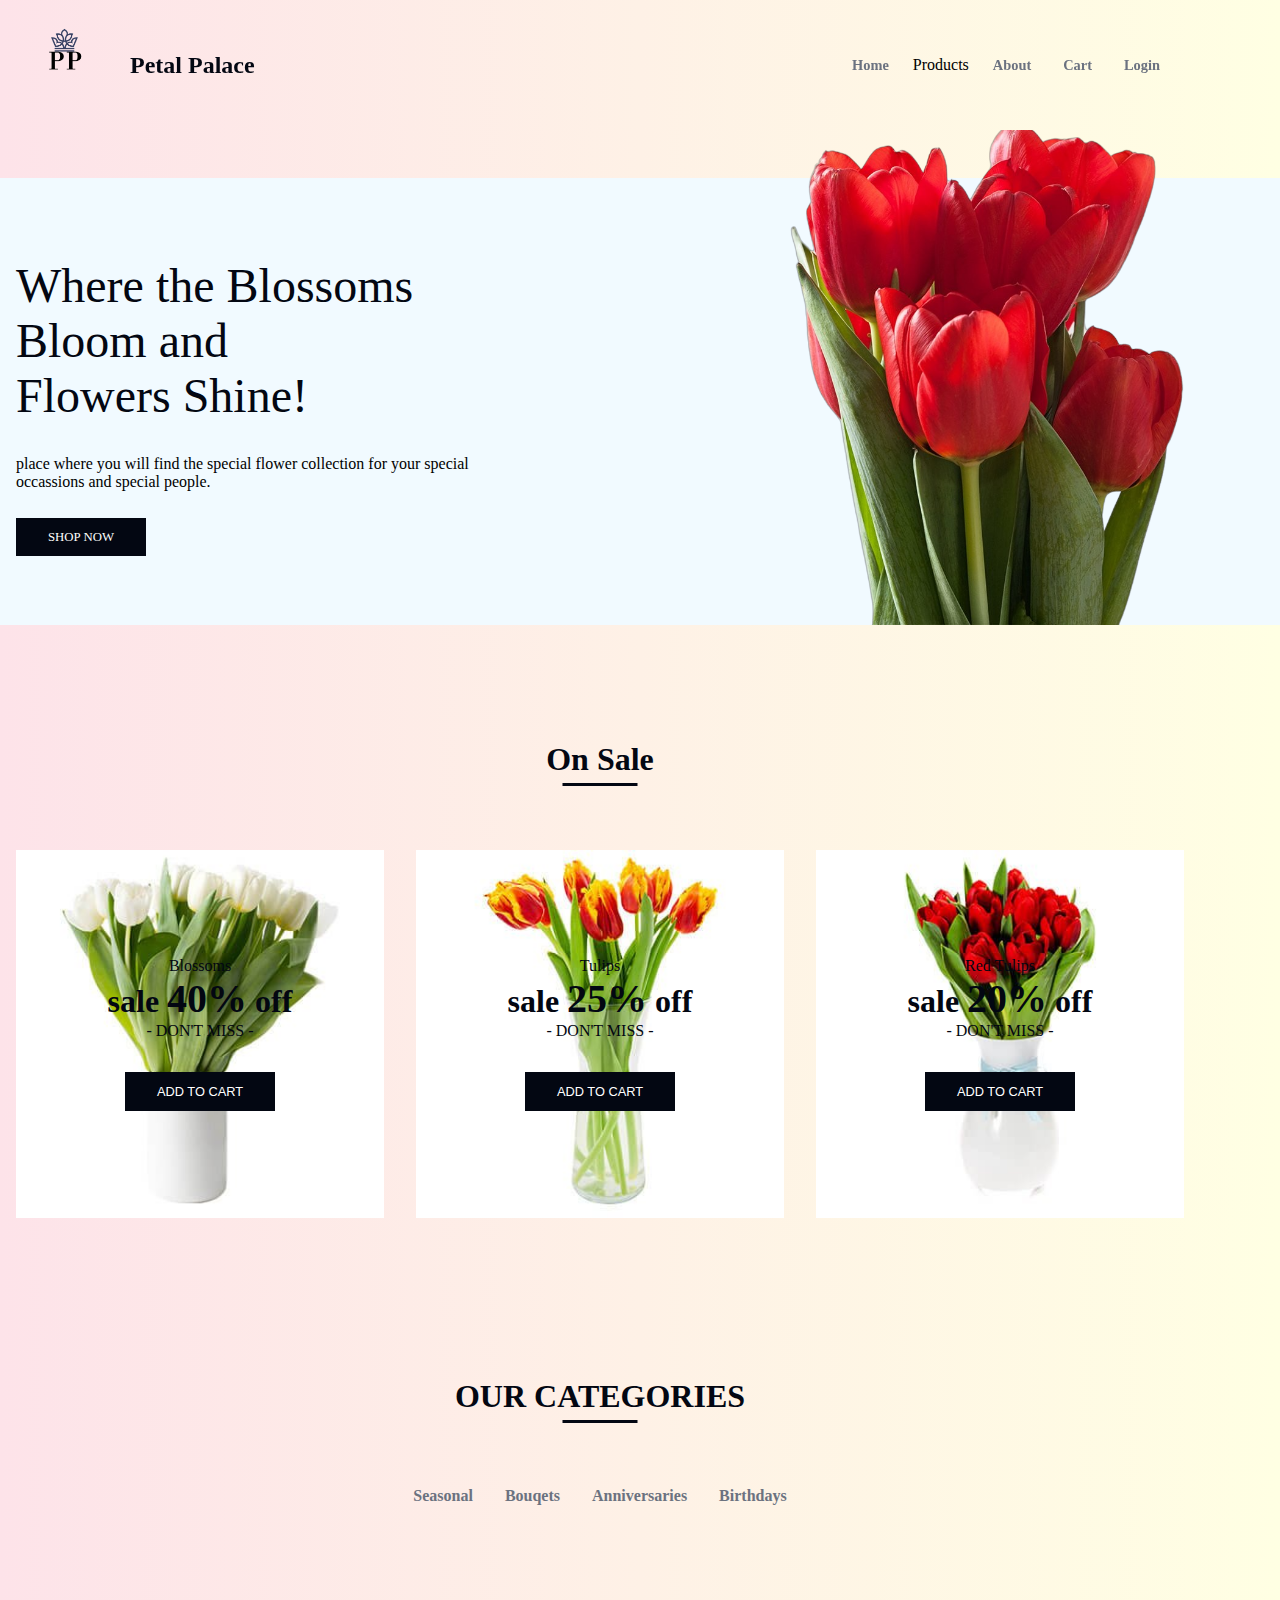
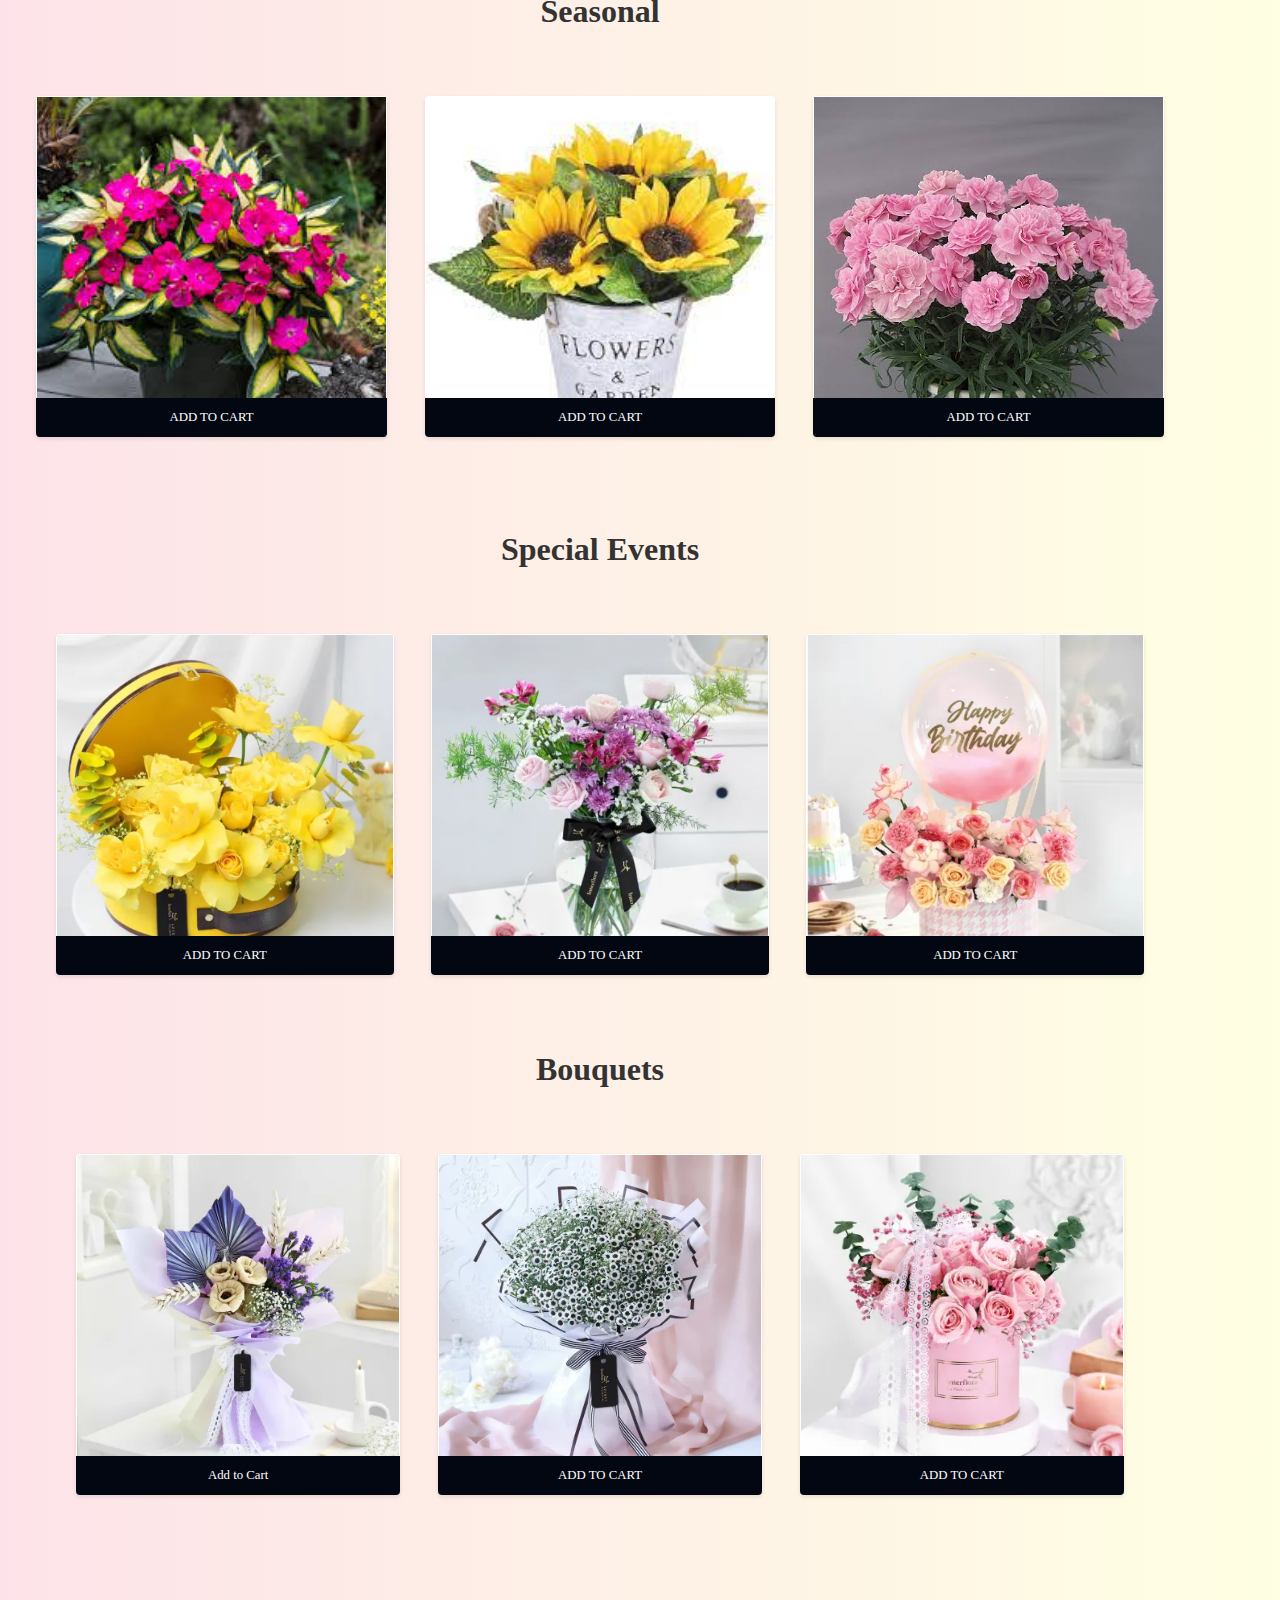
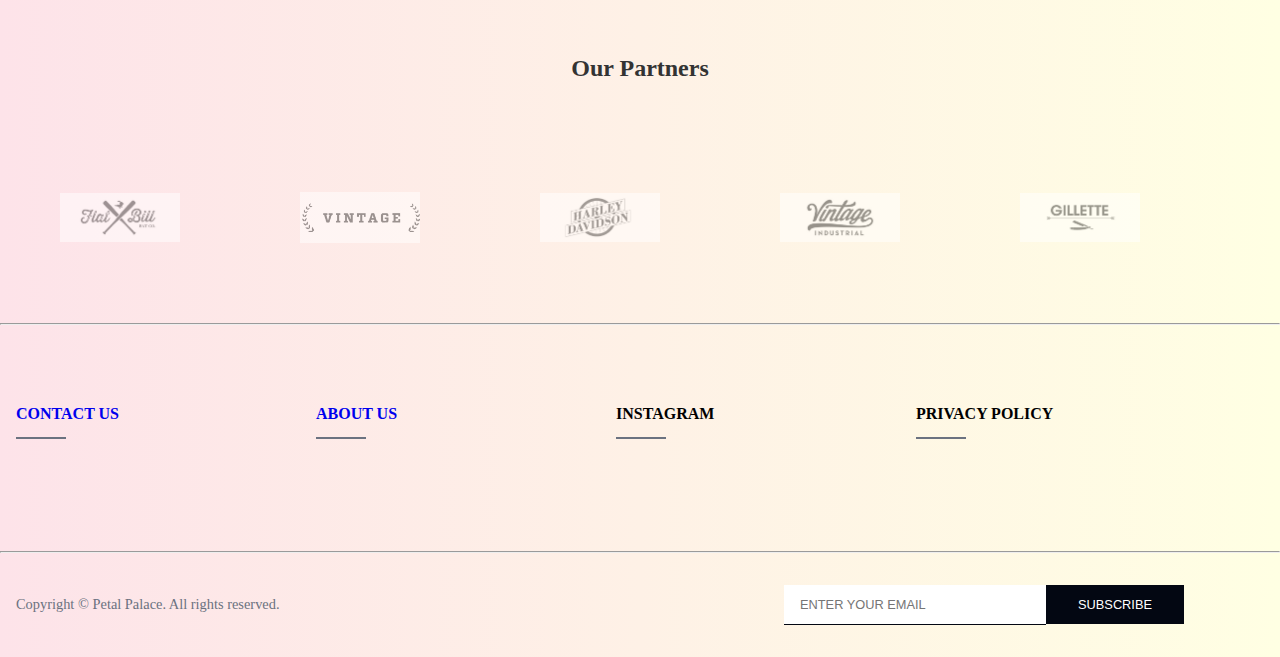
<file: index.html>
<!DOCTYPE html>
<html lang="en">

<head>
  <meta charset="UTF-8" />
  <meta http-equiv="X-UA-Compatible" content="IE=edge" />
  <meta name="viewport" content="width=device-width, initial-scale=1.0" />

  <link rel="stylesheet" href="./stylesheet/styles.css" />

  <title>Home | Petal Palace</title>
</head>

<body>
  <nav class="nav__container">
    <a class="nav__logo">
      <img class="logo" src="./images/logo-removebg-preview.png" alt="logo.png">
      Petal Palace
    </a>
    <ul class="nav__links">
      <li class="link"><a href="index.html">Home</a></li>
      <li class="link">
        <div class="dropdown">
          <span>Products</span>
          <div class="dropdown-content">
            <a href="seasonal.html">
              <p>Seasonal</p>
            </a>
            <br>
            <a href="special_event.html">
              <p>Special Events</p>
            </a>
            <br>
            <a href="bouquets.html">
              <p>Bouqets</p>
            </a>
          </div>
        </li>
      </li>
      <li class="link"><a href="about_us.html">About</a></li>
      <li class="link"><a href="cart.html">Cart</a></li>
      <li class="link"><a href="login.html">Login</a></li>
    </ul>
  </nav>
  <div class="hamburgerNav">
    <ul class="nav__links">
      <li class="link"><a href="index.html">Home</a></li>
      <li class="link">
        <div class="dropdown">
          <span>Products</span>
          <div class="dropdown-content">
            <a href="seasonal.html">
              <p>Seasonal</p>
            </a>
            <br>
            <a href="special_event.html">
              <p>Special Events</p>
            </a>
            <br>
            <a href="bouquets.html">
              <p>Bouqets</p>
            </a>
          </div>
        </div>
      </li>
      <li class="link"><a href="about_us.html">About</a></li>
      <li class="link"><a href="cart.html">Cart</a></li>
      <li class="link"><a href="login.html">Login</a></li>
    </ul>
  </div>

  <header>
    <div class="section__container header__container">
      <div class="header__content">

        <h1>Where the Blossoms<br />Bloom and <br>Flowers Shine! </h1>
        <p>place where you will find the special flower collection for your special <br> occassions and special people.
        </p>
        <br><br>
        <a  class="btn" href="seasonal.html">SHOP NOW</a>
      </div>
      <div class="header__image">
        <img src="./images/1-2-removebg.png" alt="header" />
      </div>
    </div>
  </header>
  <br>
  <br>


  <section class="section__container sale__container">
    <h2 class="section__title">On Sale</h2>
    <div class="sale__grid">
      <div class="sale__card">
        <img src="./images/flower1.jpg" alt="sale" />
        <div class="sale__content">
          <p class="sale__subtitle">Blossoms</p>
          <h4 class="sale__title">sale <span>40%</span> off</h4>
          <p class="sale__subtitle">- DON'T MISS -</p>
          <button class="btn sale__btn">ADD TO CART</button>
        </div>
      </div>
      <div class="sale__card">
        <img src="./images/flower2.jpg" alt="sale" />
        <div class="sale__content">
          <p class="sale__subtitle">Tulips</p>
          <h4 class="sale__title">sale <span>25%</span> off</h4>
          <p class="sale__subtitle">- DON'T MISS -</p>
          <button class="btn sale__btn">ADD TO CART</button>
        </div>
      </div>
      <div class="sale__card">
        <img src="./images/flower3.jpg" alt="sale" />
        <div class="sale__content">
          <p class="sale__subtitle">Red Tulips</p>
          <h4 class="sale__title">sale <span>20%</span> off</h4>
          <p class="sale__subtitle">- DON'T MISS -</p>
          <button class="btn sale__btn">ADD TO CART</button>
        </div>
      </div>
    </div>
  </section>

  <section class="section__container musthave__container">
    <h2 class="section__title">OUR CATEGORIES</h2>
    <div class="musthave__nav">
      <a href="seasonal.html">Seasonal</a>
      <a href="bouquets.html">Bouqets</a>
      <a href="special_event.html">Anniversaries</a>
      <a href="special_event.html">Birthdays</a>
      <!-- i have kept the hyperlinks as # replace it with respective product pages (indoor.html) -->
    </div>
<br><br>
    
<div class="container">
  <h1>Seasonal</h1>
  
  <br>
  <br>
  <div class="product-list">
      <div class="product-card">
          <div class="flip-card">
              <div class="flip-card-inner">
                  <div class="flip-card-front">
                      <img src="./images/s1.jpg" alt="Product 1">
                  </div>
                  <div class="flip-card-back">
                      <h3>Gardens Flowers</h3>
                      <p>$49.99</p>
                      <p>Product Details:

                          6 Blue Orchids
                          Green Delhi Asparagus Fillers
                          Sky Blue Non Woven Paper Wrapping
                          Beautifully Tied With White Ribbon</p>

                  </div>
              </div>
          </div>
          <a href="#" class="btn sale__btn1">ADD TO CART</a>
      </div>
      <!-- Add more product cards with the same structure -->
      <div class="product-card">
          <div class="flip-card">
              <div class="flip-card-inner">
                  <div class="flip-card-front">
                      <img src="./images/s2.jpg" alt="Product 2">
                  </div>
                  <div class="flip-card-back">
                      <h3> Sunflower Flowers</h3>
                      <p>$39.99</p>
                      <p>White flowers have an immaculate beauty and unearthly grace. White flowers are associated
                          with purity, innocence, and perfection.</p>

                  </div>
              </div>
          </div><a href="#" class="btn sale__btn1">ADD TO CART</a>
      </div>
      <div class="product-card">
          <div class="flip-card">
              <div class="flip-card-inner">
                  <div class="flip-card-front">
                      <img src="./images/s3.jpg" alt="Product 3">
                  </div>
                  <div class="flip-card-back">
                      <h3>Premium Photo | Yellow kalanchoe</h3>
                      <p>$59.99</p>
                      <p> meaning : gratitude & admiration.<br> They're the perfect choice for the people you
                          appreciate most, like your friends, siblings or teachers.</p>

                  </div>
              </div>
          </div><a href="#" class="btn sale__btn1">ADD TO CART</a>
      </div>
    </div>
    
   <br><br><br>
    <div class="container">
      <h1> Special Events </h1>
      <br><br>
      <div class="product-list">
          <div class="product-card">
              <div class="flip-card">
                  <div class="flip-card-inner">
                      <div class="flip-card-front">
                          <img src="./images/sp1.jpg" alt="Product 1">
                      </div>
                      <div class="flip-card-back">
                          <h3>Floral Colada</h3>
                          <p>$49.99</p>
                          <p>When the first rays of the sun touch the Earth, it creates a glow so surreal, it brightens up
                              every element. Inspired by
                              this, here's an arrangement that is sure to uplift the spirits of your loved ones - Yellow
                              roses, yellow gypso, yellow
                              eucalyptus and a kamini stem.</p>
  
                      </div>
                  </div>
              </div>
              <a href="#" class="btn sale__btn1">ADD TO CART</a>
          </div>
          <!-- Add more product cards with the same structure -->
          <div class="product-card">
              <div class="flip-card">
                  <div class="flip-card-inner">
                      <div class="flip-card-front">
                          <img src="./images/sp2.jpg" alt="Product 2">
                      </div>
                      <div class="flip-card-back">
                          <h3> Vase of Serenity</h3>
                          <p>$39.99</p>
                          <p>Inspired by your special one's loving heart, the tapered glass vase assortment embodies their
                              simplicity while infusing
                              a touch of grandeur to their space - Sweet avalanche roses, mauve spray chrysanthemums,
                              purple alstroemeria, springeri
                              and white statice</p>
  
                      </div>
                  </div>
              </div><a href="#" class="btn sale__btn1">ADD TO CART</a>
          </div>
          <div class="product-card">
              <div class="flip-card">
                  <div class="flip-card-inner">
                      <div class="flip-card-front">
                          <img src="./images/sp3.jpg" alt="Product 3">
                      </div>
                      <div class="flip-card-back">
                          <h3>Birthday Vibes</h3>
                          <p>$59.99</p>
                          <p> meaning : gratitude & admiration.<br> They're the perfect choice for the people you
                              appreciate most, like your friends, siblings or teachers.</p>
  
                      </div>
                  </div>
              </div><a href="#" class="btn sale__btn1">ADD TO CART</a>
          </div>
        </div>

          
    <br><br>

    <div class="container">
      <h1>Bouquets</h1>
      <br><br>
      <div class="product-list">
          <div class="product-card">
              <div class="flip-card">
                  <div class="flip-card-inner">
                      <div class="flip-card-front">
                          <img src="./images/b1.webp" alt="Product 1">
                      </div>
                      <div class="flip-card-back">
                          <h3>Blue Orchids</h3>
                          <p>$49.99</p>
                          <p>Product Details:
  
                              6 Blue Orchids
                              Green Delhi Asparagus Fillers
                              Sky Blue Non Woven Paper Wrapping
                              Beautifully Tied With White Ribbon</p>
  
                      </div>
                  </div>
              </div>
              <a href="#" class="btn sale__btn1">Add to Cart</a>
          </div>
          <!-- Add more product cards with the same structure -->
          <div class="product-card">
              <div class="flip-card">
                  <div class="flip-card-inner">
                      <div class="flip-card-front">
                          <img src="./images/b2.webp" alt="Product 2">
                      </div>
                      <div class="flip-card-back">
                          <h3>White dandelions</h3>
                          <p>$39.99</p>
                          <p>White flowers have an immaculate beauty and unearthly grace. White flowers are associated
                              with purity, innocence, and perfection.</p>
  
                      </div>
                  </div>
              </div><a href="#" class="btn sale__btn1">ADD TO CART</a>
          </div>
          <div class="product-card">
              <div class="flip-card">
                  <div class="flip-card-inner">
                      <div class="flip-card-front">
                          <img src="./images/b3.webp" alt="Product 3">
                      </div>
                      <div class="flip-card-back">
                          <h3>Pink Roses</h3>
                          <p>$59.99</p>
                          <p> meaning : gratitude & admiration.<br> They're the perfect choice for the people you
                              appreciate most, like your friends, siblings or teachers.</p>
  
                      </div>
                  </div>
              </div><a href="#" class="btn sale__btn1">ADD TO CART</a>
          </div>
        </div>
      </div>
    </div>
    </div>
  </section>
  
 

  <h2>
    <center>Our Partners</center>
  </h2>
  <section class="section__container brands__container">
    <div class="brand__image">
      <img src="./images/brand1.png" alt="brand" />
    </div>
    <div class="brand__image">
      <img src="./images/brand2.png" alt="brand" />
    </div>
    <div class="brand__image">
      <img src="./images/brand3.png" alt="brand" />
    </div>
    <div class="brand__image">
      <img src="./images/brand4.png" alt="brand" />
    </div>
    <div class="brand__image">
      <img src="./images/brand5.png" alt="brand" />
    </div>
  </section>

  <hr />

  <footer class="section__container footer__container">
    <div class="footer__col">
      <h4 class="footer__heading"> <a href="contact_us.html">CONTACT US</a> </h4>

    </div>
    <div class="footer__col">
      <h4 class="footer__heading"><a href="about_us.html">ABOUT US</a></h4>

    </div>

    <div class="footer__col">
      <h4 class="footer__heading">INSTAGRAM</h4>

    </div>

    <div class="footer__col">
      <h4 class="footer__heading">PRIVACY POLICY

      </h4>

    </div>
  </footer>

  <hr />

  <div class="section__container footer__bar">
    <div class="copyright">
      Copyright © Petal Palace. All rights reserved.
    </div>
    <div class="footer__form">
      <form>
        <input type="text" placeholder="ENTER YOUR EMAIL" />
        <button class="btn" type="submit">SUBSCRIBE</button>
      </form>
    </div>
  </div>

</body>

</html>
</file>
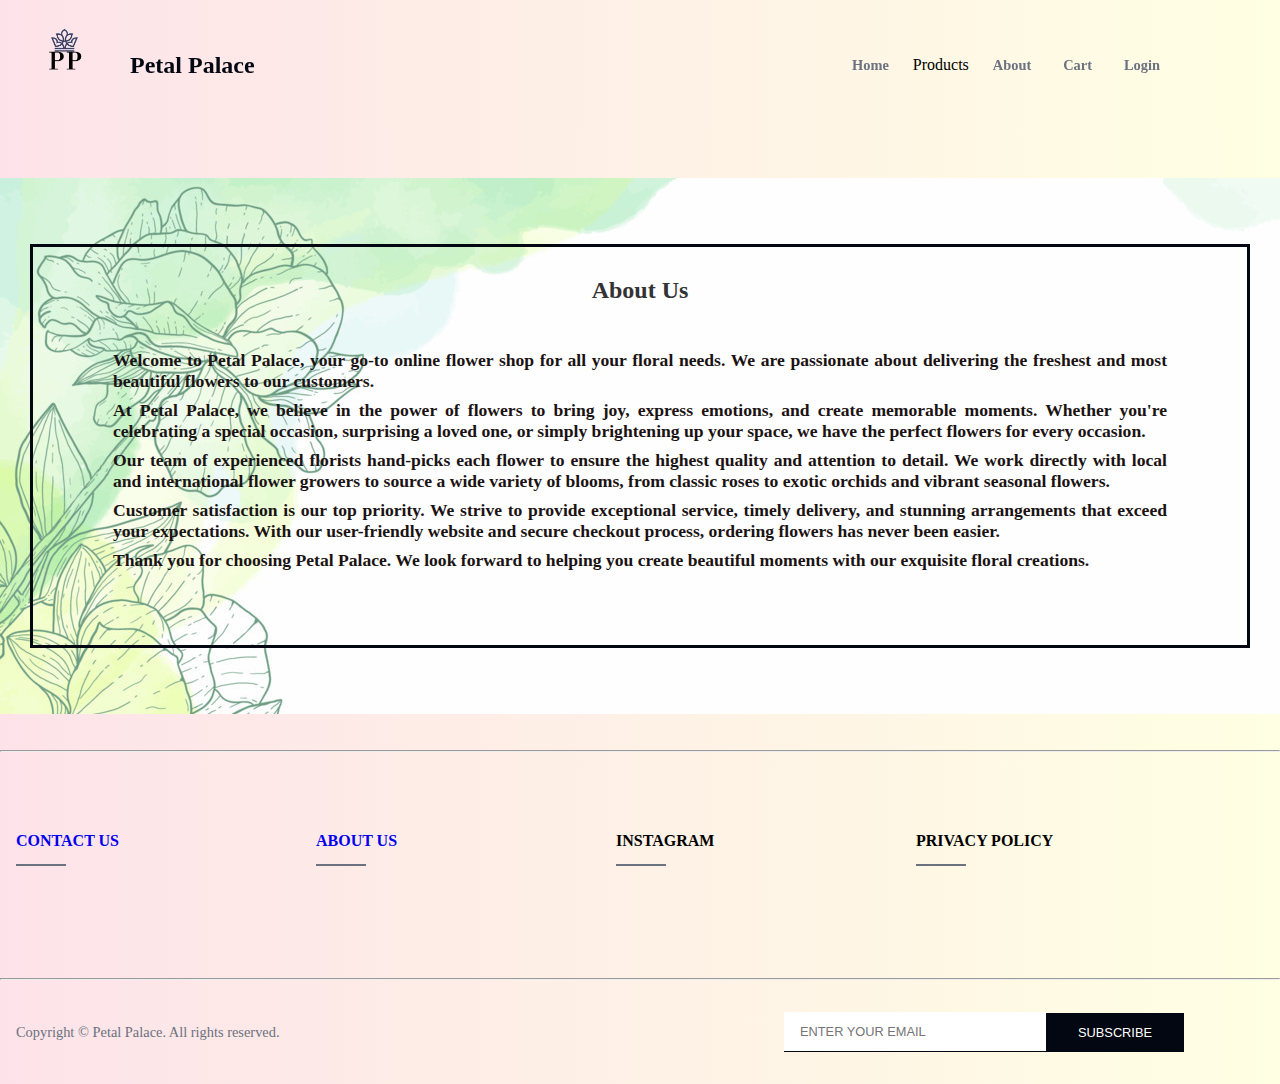
<file: about_us.html>
<!DOCTYPE html>
<html lang="en">

<head>
    <meta charset="UTF-8" />
    <meta http-equiv="X-UA-Compatible" content="IE=edge" />
    <meta name="viewport" content="width=device-width, initial-scale=1.0" />
    <link rel="stylesheet" href="./stylesheet/styles.css" />
    <title>About Us | Petal Palace</title>
</head>

<body>
    <nav class="nav__container">
        <a class="nav__logo">
          <img class="logo" src="./images/logo-removebg-preview.png" alt="logo.png">
          Petal Palace
        </a>
        <ul class="nav__links">
          <li class="link"><a href="index.html">Home</a></li>
          <li class="link">
            <div class="dropdown">
              <span>Products</span>
              <div class="dropdown-content">
                <a href="seasonal.html">
                  <p>Seasonal</p>
                </a>
                <br>
                <a href="special_event.html">
                  <p>Special Events</p>
                </a>
                <br>
                <a href="bouquets.html">
                  <p>Bouqets</p>
                </a>
              </div>
            </li>
          </li>
          <li class="link"><a href="about_us.html">About</a></li>
          <li class="link"><a href="cart.html">Cart</a></li>
          <li class="link"><a href="login.html">Login</a></li>
        </ul>
      </nav>
    <div class="hamburgerNav">
        <ul class="nav__links">
            <li class="link"><a href="index.html">Home</a></li>
            <li class="link">
                <div class="dropdown">
                    <span>Products</span>
                    <div class="dropdown-content">
                        <a href="seasonal.html">
                            <p>Seasonal</p>
                        </a>
                        <br>
                        <a href="special_event.html">
                            <p>Special Events</p>
                        </a>
                        <br>
                        <a href="bouquets.html">
                            <p>Bouqets</p>
                        </a>
                    </div>
                </div>
            </li>
            <li class="link"><a href="about_us.html">About</a></li>
            <li class="link"><a href="cart.html">Cart</a></li>
            <li class="link"><a href="login.html">Login</a></li>
        </ul>
    </div>


    <div>
        <header style="background-image: url(./images/1-2.jpg);">

          
            <br><br>
            
            <div class="aboutus-section__container aboutus-header__container">
                <h2 class="aboutus-section__title">About Us</h2>

                <div class="aboutus-header__content">

                    <p>Welcome to Petal Palace, your go-to online flower shop for all your floral needs. We are
                        passionate about delivering the freshest and most beautiful flowers to our customers.</p>
                    <p>At Petal Palace, we believe in the power of flowers to bring joy, express emotions, and create
                        memorable moments. Whether you're celebrating a special occasion, surprising a loved one, or
                        simply brightening up your space, we have the perfect flowers for every occasion.</p>
                    <p>Our team of experienced florists hand-picks each flower to ensure the highest quality and
                        attention to detail. We work directly with local and international flower growers to source a
                        wide variety of blooms, from classic roses to exotic orchids and vibrant seasonal flowers.</p>
                    <p>Customer satisfaction is our top priority. We strive to provide exceptional service, timely
                        delivery, and stunning arrangements that exceed your expectations. With our user-friendly
                        website and secure checkout process, ordering flowers has never been easier.</p>
                    <p>Thank you for choosing Petal Palace. We look forward to helping you create beautiful moments with
                        our exquisite floral creations.</p>
                        <br><br>
                    
                </div>
                
            </div>
            <br><br>

        </div>
    </header>
        <br>
        <br>

    </div>

    <p>

    </p>
    <hr />

    <footer class="section__container footer__container">
        <div class="footer__col">
            <h4 class="footer__heading"> <a href="contact_us.html">CONTACT US</a> </h4>

        </div>
        <div class="footer__col">
            <h4 class="footer__heading"><a href="about_us.html">ABOUT US</a></h4>

        </div>

        <div class="footer__col">
            <h4 class="footer__heading">INSTAGRAM</h4>

        </div>

        <div class="footer__col">
            <h4 class="footer__heading">PRIVACY POLICY

            </h4>

        </div>
    </footer>

    <hr />

    <div class="section__container footer__bar">
        <div class="copyright">
            Copyright © Petal Palace. All rights reserved.
        </div>
        <div class="footer__form">
            <form>
                <input type="text" placeholder="ENTER YOUR EMAIL" />
                <button class="btn" type="submit">SUBSCRIBE</button>
            </form>
        </div>
    </div>

</body>

</html>
</file>
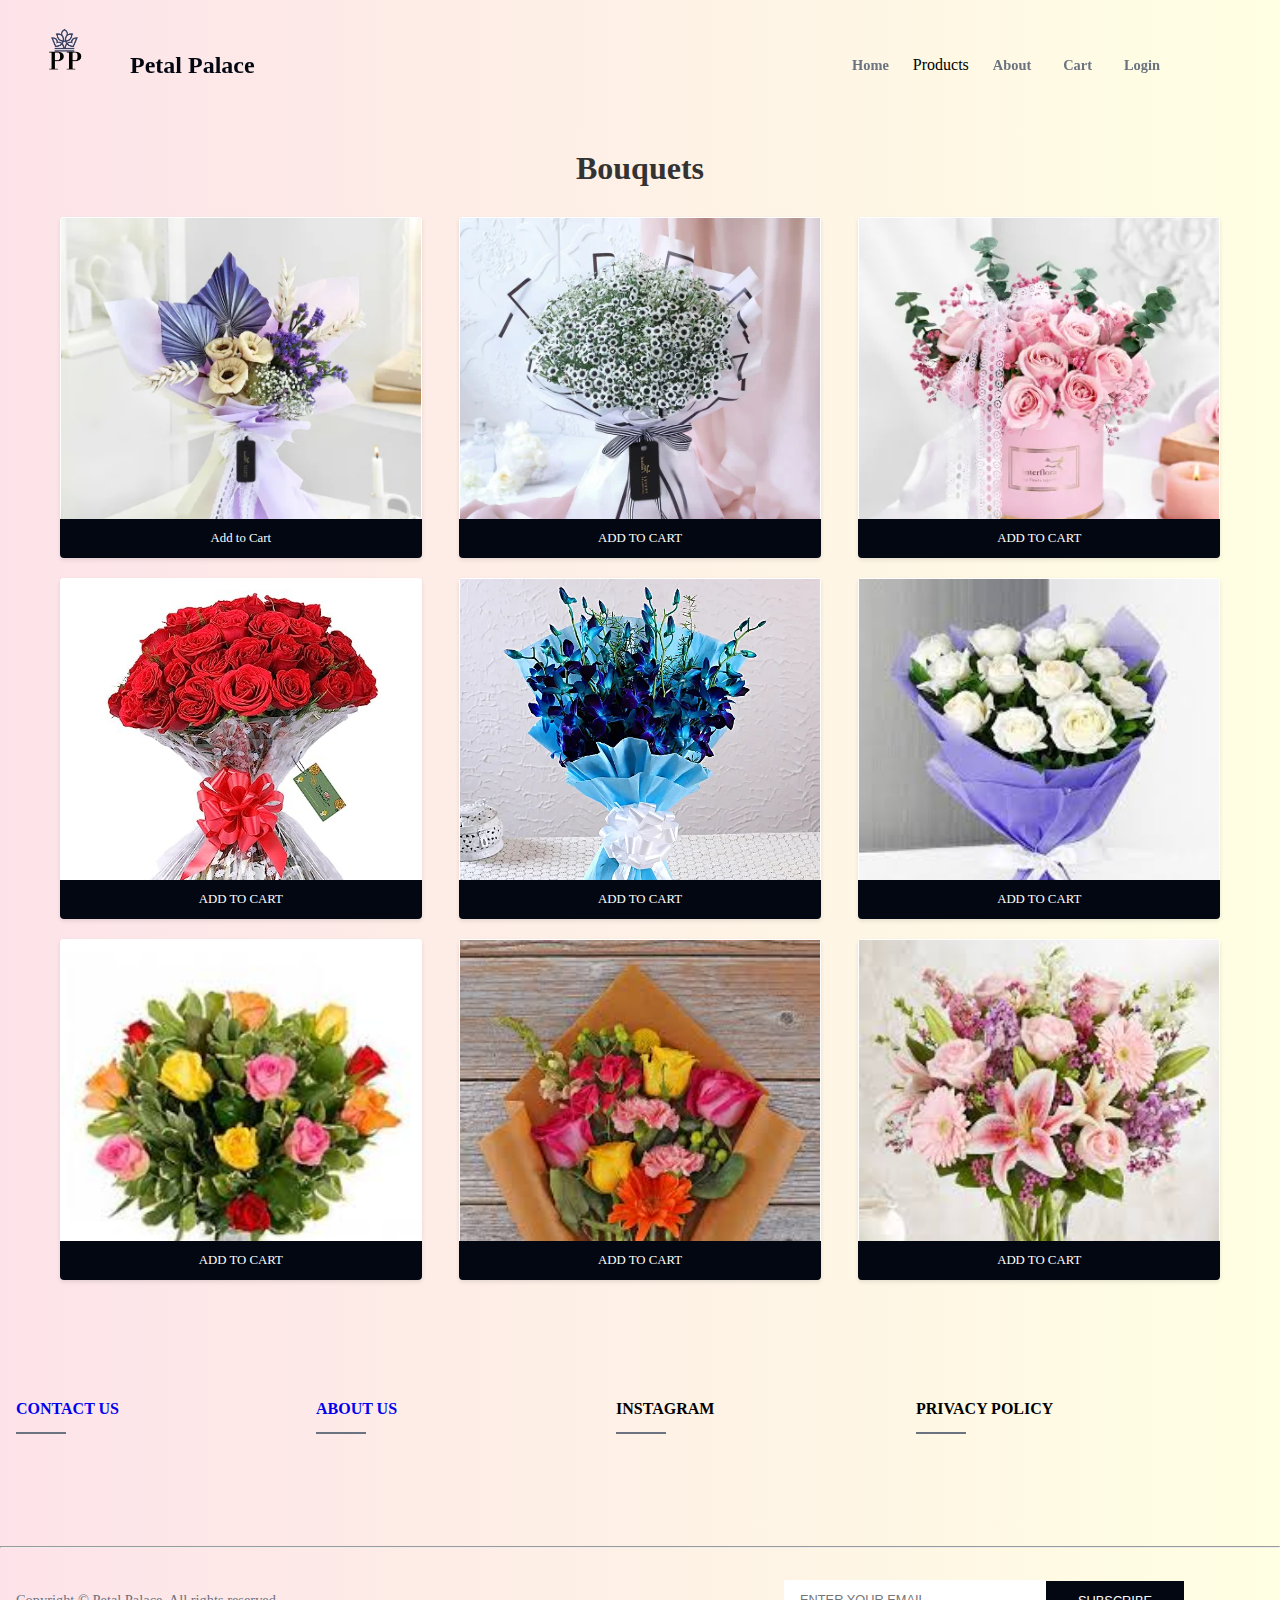
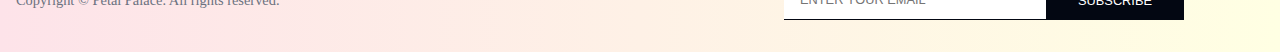
<file: bouquets.html>
<!DOCTYPE html>
<html lang="en">

<head>
    <meta charset="UTF-8">
    <meta name="viewport" content="width=device-width, initial-scale=1.0">
    <title>Bouquets | Petal Palace</title>
    <link rel="stylesheet" href="./stylesheet/styles.css">
</head>

<body>

    <!-- Header or Navigation bar-->
    <nav class="nav__container">
        <a class="nav__logo">
          <img class="logo" src="./images/logo-removebg-preview.png" alt="logo.png">
          Petal Palace
        </a>
        <ul class="nav__links">
          <li class="link"><a href="index.html">Home</a></li>
          <li class="link">
            <div class="dropdown">
              <span>Products</span>
              <div class="dropdown-content">
                <a href="seasonal.html">
                  <p>Seasonal</p>
                </a>
                <br>
                <a href="special_event.html">
                  <p>Special Events</p>
                </a>
                <br>
                <a href="bouquets.html">
                  <p>Bouqets</p>
                </a>
              </div>
            </li>
          </li>
          <li class="link"><a href="about_us.html">About</a></li>
          <li class="link"><a href="cart.html">Cart</a></li>
          <li class="link"><a href="login.html">Login</a></li>
        </ul>
      </nav>
    <div class="hamburgerNav">
        <ul class="nav__links">
            <li class="link"><a href="index.html">Home</a></li>
            <li class="link">
                <div class="dropdown">
                    <span>Products</span>
                    <div class="dropdown-content">
                        <a href="seasonal.html">
                            <p>Seasonal</p>
                        </a>
                        <br>
                        <a href="special_event.html">
                            <p>Special Events</p>
                        </a>
                        <br>
                        <a href="bouquets.html">
                            <p>Bouqets</p>
                        </a>
                    </div>
                </div>
            </li>
            <li class="link"><a href="about_us.html">About</a></li>
            <li class="link"><a href="cart.html">Cart</a></li>
            <li class="link"><a href="login.html">Login</a></li>
        </ul>
    </div>


    <!--Bouquets Content -->



    <div class="container">
        <h1>Bouquets</h1>
        <div class="product-list">
            <div class="product-card">
                <div class="flip-card">
                    <div class="flip-card-inner">
                        <div class="flip-card-front">
                            <img src="./images/b1.webp" alt="Product 1">
                        </div>
                        <div class="flip-card-back">
                            <h3>Blue Orchids</h3>
                            <p>$49.99</p>
                            <p>Product Details:
    
                                6 Blue Orchids
                                Green Delhi Asparagus Fillers
                                Sky Blue Non Woven Paper Wrapping
                                Beautifully Tied With White Ribbon</p>
    
                        </div>
                    </div>
                </div>
                <a href="#" class="btn sale__btn1">Add to Cart</a>
            </div>
            <!-- Add more product cards with the same structure -->
            <div class="product-card">
                <div class="flip-card">
                    <div class="flip-card-inner">
                        <div class="flip-card-front">
                            <img src="./images/b2.webp" alt="Product 2">
                        </div>
                        <div class="flip-card-back">
                            <h3>White dandelions</h3>
                            <p>$39.99</p>
                            <p>White flowers have an immaculate beauty and unearthly grace. White flowers are associated
                                with purity, innocence, and perfection.</p>
    
                        </div>
                    </div>
                </div><a href="#" class="btn sale__btn1">ADD TO CART</a>
            </div>
            <div class="product-card">
                <div class="flip-card">
                    <div class="flip-card-inner">
                        <div class="flip-card-front">
                            <img src="./images/b3.webp" alt="Product 3">
                        </div>
                        <div class="flip-card-back">
                            <h3>Pink Roses</h3>
                            <p>$59.99</p>
                            <p> meaning : gratitude & admiration.<br> They're the perfect choice for the people you
                                appreciate most, like your friends, siblings or teachers.</p>
    
                        </div>
                    </div>
                </div><a href="#" class="btn sale__btn1">ADD TO CART</a>
            </div>
            <!-- Repeat the product cards structure to add more items -->
            <div class="product-card">
                <div class="flip-card">
                    <div class="flip-card-inner">
                        <div class="flip-card-front">
                            <img src="./images/b4.jpg" alt="Product 4">
                        </div>
                        <div class="flip-card-back">
                            <h3>Red Rose4</h3>
                            <p>$29.99</p>
                            <p>
                                Brand : The FloralMart<br>
                                Plant Type : Rose<br>
                                Colour : Red<br>
                                Number of Items : 25</p>
    
                        </div>
                    </div>
                </div><a href="#" class="btn sale__btn1">ADD TO CART</a>
            </div>
            <div class="product-card">
                <div class="flip-card">
                    <div class="flip-card-inner">
                        <div class="flip-card-front">
                            <img src="./images/b5.webp" alt="Product 5">
                        </div>
                        <div class="flip-card-back">
                            <h3>Blue Orchids</h3>
                            <p>$69.99</p>
                            <p>Product Details:
    
                                6 Blue Orchids
                                Green Delhi Asparagus Fillers
                                Sky Blue Non Woven Paper Wrapping
                                Beautifully Tied With White Ribbon</p>
    
                        </div>
                    </div>
                </div><a href="#" class="btn sale__btn1">ADD TO CART</a>
            </div>
            <div class="product-card">
                <div class="flip-card">
                    <div class="flip-card-inner">
                        <div class="flip-card-front">
                            <img src="./images/b6.jpg" alt="Product 6">
                        </div>
                        <div class="flip-card-back">
                            <h3>White Roses</h3>
                            <p>$79.99</p>
                            <p>White roses signify clean and deepest feelings. It can express the meaning of worship,
                                pleasure, honor, and appreciation.<br>Quantity : 12</p>
    
                        </div>
                    </div>
                </div><a href="#" class="btn sale__btn1">ADD TO CART</a>
            </div>
            <div class="product-card">
                <div class="flip-card">
                    <div class="flip-card-inner">
                        <div class="flip-card-front">
                            <img src="./images/b7.jpg" alt="Product 7">
                        </div>
                        <div class="flip-card-back">
                            <h3>Roses Mix</h3>
                            <p>$39.99</p>
                            <p>
                                Pink roses : admiration & ympathy <br> Red roses: love & passion.<br> Yellow roses : joy and
                                friendship <br> orange roses : energy & excitement.</p>
    
                        </div>
                    </div>
                </div><a href="#" class="btn sale__btn1">ADD TO CART</a>
            </div>
            <div class="product-card">
                <div class="flip-card">
                    <div class="flip-card-inner">
                        <div class="flip-card-front">
                            <img src="./images/b8.jpg" alt="Product 8">
                        </div>
                        <div class="flip-card-back">
                            <h3>Roses Mix-2</h3>
                            <p>$49.99</p>
                            <p>Pink roses : admiration & ympathy <br> Red roses: love & passion.<br> Yellow roses : joy and
                                friendship <br> orange roses : energy & excitement.</p>
    
                        </div>
                    </div>
                </div><a href="#" class="btn sale__btn1">ADD TO CART</a>
            </div>
            <div class="product-card">
                <div class=" flip-card">
                    <div class="flip-card-inner">
                        <div class="flip-card-front">
                            <img src="./images/b9.jpg" alt="Product 9">
                        </div>
                        <div class="flip-card-back">
                            <h3>Hypericum</h3>
                            <p>$59.99</p>
                            <p>Nothing says summer like a serious splash of color, and this one actually radiates vibes of
                                happiness. This dark pink roses, and hypericum berries is a head-turner.</p>
    
                        </div>
                    </div>
                </div><a href="#" class="btn sale__btn1">ADD TO CART</a>
            </div>
        </div>
    </div>
    <!-- Footer -->

    <footer class="section__container footer__container">
        <div class="footer__col">
            <h4 class="footer__heading"> <a href="contact_us.html">CONTACT US</a> </h4>

        </div>
        <div class="footer__col">
            <h4 class="footer__heading"><a href="about_us.html">ABOUT US</a></h4>

        </div>

        <div class="footer__col">
            <h4 class="footer__heading">INSTAGRAM</h4>

        </div>

        <div class="footer__col">
            <h4 class="footer__heading">PRIVACY POLICY

            </h4>

        </div>
    </footer>

    <hr />

    <div class="section__container footer__bar">
        <div class="copyright">
            Copyright © Petal Palace. All rights reserved.
        </div>
        <div class="footer__form">
            <form>
                <input type="text" placeholder="ENTER YOUR EMAIL" />
                <button class="btn" type="submit">SUBSCRIBE</button>
            </form>
        </div>
    </div>
</body>

</html>
</file>
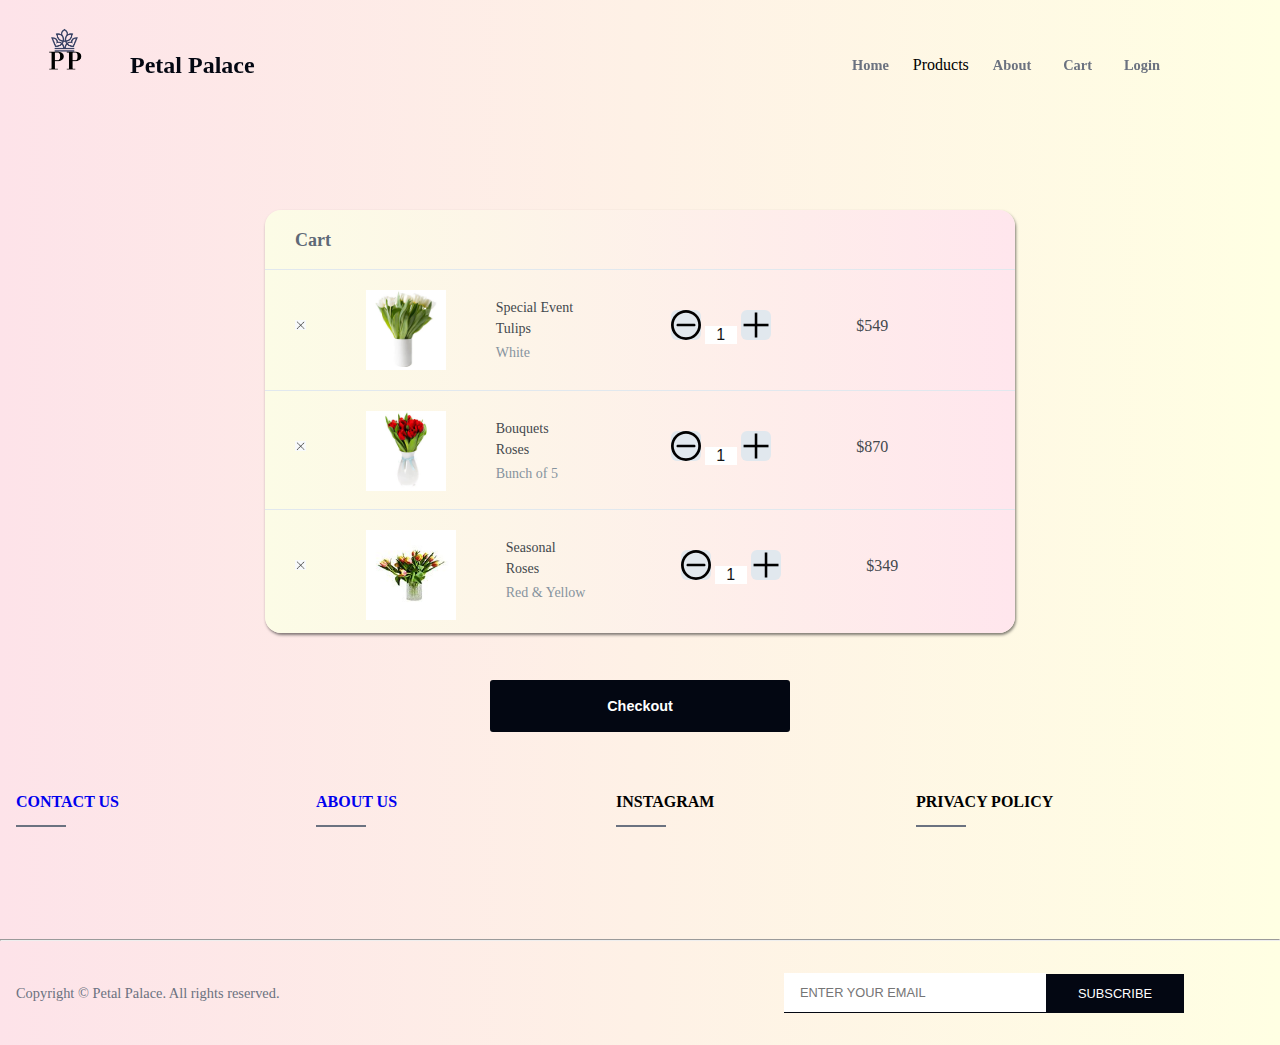
<file: cart.html>
<!DOCTYPE html>
<html lang="en">

<head>
    <meta charset="UTF-8">
    <meta name="viewport" content="width=device-width, initial-scale=1.0">
    <title>Cart| Petal Palace</title>
    <link rel="stylesheet" href="./stylesheet/styles.css">
</head>

<body>

    <!-- Header or Navigation bar-->
    <nav class="nav__container">
        <a class="nav__logo">
          <img class="logo" src="./images/logo-removebg-preview.png" alt="logo.png">
          Petal Palace
        </a>
        <ul class="nav__links">
          <li class="link"><a href="index.html">Home</a></li>
          <li class="link">
            <div class="dropdown">
              <span>Products</span>
              <div class="dropdown-content">
                <a href="seasonal.html">
                  <p>Seasonal</p>
                </a>
                <br>
                <a href="special_event.html">
                  <p>Special Events</p>
                </a>
                <br>
                <a href="bouquets.html">
                  <p>Bouqets</p>
                </a>
              </div>
            </li>
          </li>
          <li class="link"><a href="about_us.html">About</a></li>
          <li class="link"><a href="cart.html">Cart</a></li>
          <li class="link"><a href="login.html">Login</a></li>
        </ul>
      </nav>
    <div class="hamburgerNav">
        <ul class="nav__links">
            <li class="link"><a href="index.html">Home</a></li>
            <li class="link">
                <div class="dropdown">
                    <span>Products</span>
                    <div class="dropdown-content">
                        <a href="seasonal.html">
                            <p>Seasonal</p>
                        </a>
                        <br>
                        <a href="special_event.html">
                            <p>Special Events</p>
                        </a>
                        <br>
                        <a href="bouquets.html">
                            <p>Bouqets</p>
                        </a>
                    </div>
                </div>
            </li>
            <li class="link"><a href="about_us.html">About</a></li>
            <li class="link"><a href="cart.html">Cart</a></li>
            <li class="link"><a href="login.html">Login</a></li>
        </ul>
    </div>


    <!-- Cart Content -->

    <div class="shopping-cart">
        <!-- Title -->
        <div class="title">
            <b>Cart</b>
        </div>
    
        <!-- Product #1 -->
        <div class="item">
            <div class="buttons">
                <span class="delete-bttn"></span>
                <img src="./images/delete.png" alt="delete" width="10" height="10">
    
            </div>
    
            <div class="image">
                <img src="./images/flower1.jpg" alt="" width="80" height="80" />
            </div>
    
            <div class="description">
                <span>Special Event </span>
                <span>Tulips</span>
                <span>White</span>
            </div>
    
            <div class="quantity">
                <button class="plus-bttn" type="button" name="button">
                    <img src="images/minus-svgrepo-com.svg" alt="" />
                </button>
                <input type="text" name="name" value="1">
                <button class="minus-bttn" type="button" name="button">
                    <img src="images/plus.png" alt="" />
                </button>
            </div>
    
            <div class="total-price">$549</div>
        </div>
    
        <!-- Product #2 -->
        <div class="item">
            <div class="buttons">
                <span class="delete-bttn"></span>
                <img src="./images/delete.png" alt="delete" width="10" height="10">
                <span class="like-bttn"></span>
            </div>
    
            <div class="image">
                <img src="./images/flower3.jpg" alt="" width="80" height="80" />
            </div>
    
            <div class="description">
                <span>Bouquets</span>
                <span>Roses</span>
                <span>Bunch of 5</span>
            </div>
    
            <div class="quantity">
                <button class="plus-bttn" type="button" name="button">
                    <img src="images/minus-svgrepo-com.svg" alt="" />
                </button>
                <input type="text" name="name" value="1">
                <button class="minus-bttn" type="button" name="button">
                    <img src="images/plus.png" alt="" />
                </button>
            </div>
    
            <div class="total-price">$870</div>
        </div>
    
        <!-- Product #3 -->
        <div class="item">
            <div class="buttons">
                <span class="delete-bttn"></span>
                <img src="./images/delete.png" alt="delete" width="10" height="10">
                <span class="like-bttn"></span>
            </div>
    
            <div class="image">
                <img src="./images/flower6.jpg" alt="" width="90" height="90" />
            </div>
    
            <div class="description">
                <span>Seasonal</span>
                <span>Roses</span>
                <span>Red & Yellow</span>
            </div>
    
            <div class="quantity">
                <button class="plus-bttn" type="button" name="button">
                    <img src="images/minus-svgrepo-com.svg" alt="" />
                </button>
                <input type="text" name="name" value="1">
                <button class="minus-bttn" type="button" name="button">
                    <img src="images/plus.png" alt="" />
                </button>
            </div>
            
    
            <div class="total-price">$349</div>
        </div>
        <div class="form-group">
            <center><button type="submit"><a href="checkout.html">Checkout</a></button></center>
        </div>
    </div>



    <!-- Footer -->

    <footer class="section__container footer__container">
        <div class="footer__col">
            <h4 class="footer__heading"> <a href="contact_us.html">CONTACT US</a> </h4>

        </div>
        <div class="footer__col">
            <h4 class="footer__heading"><a href="about_us.html">ABOUT US</a></h4>

        </div>

        <div class="footer__col">
            <h4 class="footer__heading">INSTAGRAM</h4>

        </div>

        <div class="footer__col">
            <h4 class="footer__heading">PRIVACY POLICY

            </h4>

        </div>
    </footer>

    <hr />

    <div class="section__container footer__bar">
        <div class="copyright">
            Copyright © Petal Palace. All rights reserved.
        </div>
        <div class="footer__form">
            <form>
                <input type="text" placeholder="ENTER YOUR EMAIL" />
                <button class="btn" type="submit">SUBSCRIBE</button>
            </form>
        </div>
    </div>
</body>

</html>
</file>
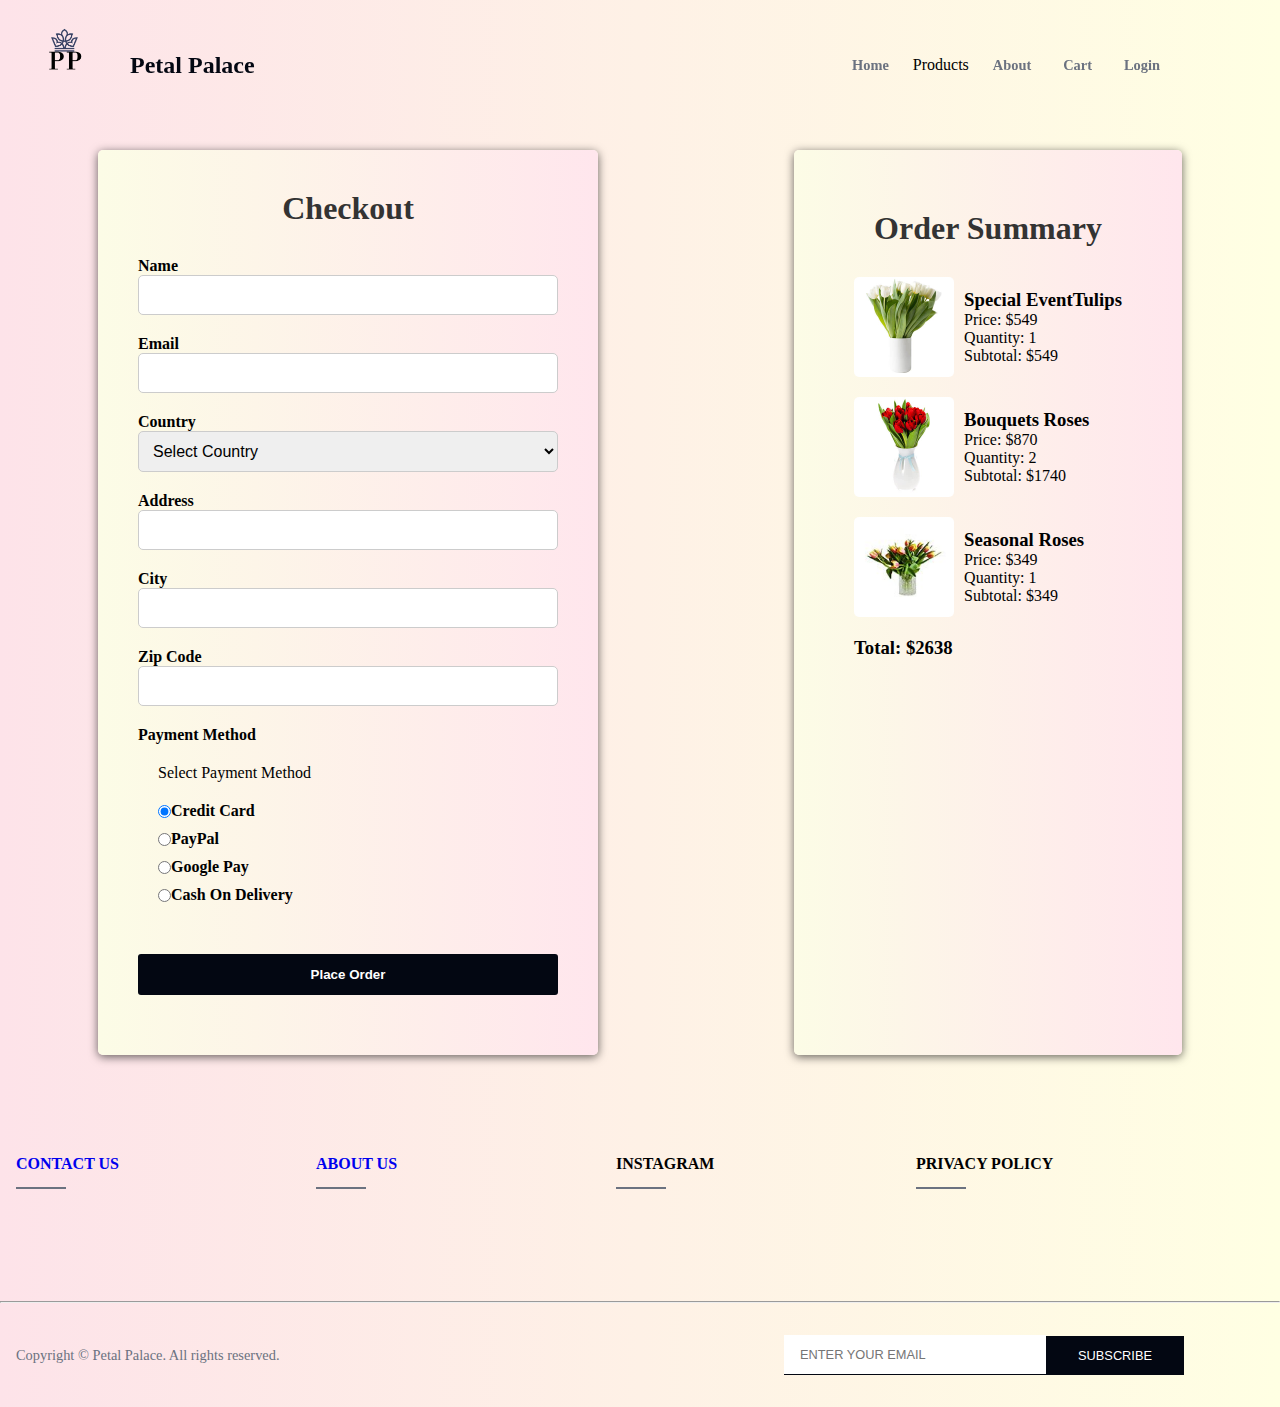
<file: checkout.html>
<!DOCTYPE html>
<html lang="en">

<head>
    <meta charset="UTF-8">
    <meta name="viewport" content="width=device-width, initial-scale=1.0">
    <title>Checkout | Petal Palace</title>
    <link rel="stylesheet" href="./stylesheet/styles.css">
</head>

<body>

    <!-- Header or Navigation bar-->
    <nav class="nav__container">
        <a class="nav__logo">
            <img class="logo" src="./images/logo-removebg-preview.png" alt="logo.png">
            Petal Palace
        </a>
        <ul class="nav__links">
            <li class="link"><a href="index.html">Home</a></li>
            <li class="link">
                <div class="dropdown">
                    <span>Products</span>
                    <div class="dropdown-content">
                        <a href="seasonal.html">
                            <p>Seasonal</p>
                        </a>
                        <br>
                        <a href="special_event.html">
                            <p>Special Events</p>
                        </a>
                        <br>
                        <a href="bouquets.html">
                            <p>Bouqets</p>
                        </a>
                    </div>
            </li>
            </li>
            <li class="link"><a href="about_us.html">About</a></li>
            <li class="link"><a href="cart.html">Cart</a></li>
            <li class="link"><a href="login.html">Login</a></li>
        </ul>
    </nav>
    <div class="hamburgerNav">
        <ul class="nav__links">
            <li class="link"><a href="index.html">Home</a></li>
            <li class="link">
                <div class="dropdown">
                    <span>Products</span>
                    <div class="dropdown-content">
                        <a href="seasonal.html">
                            <p>Seasonal</p>
                        </a>
                        <br>
                        <a href="special_event.html">
                            <p>Special Events</p>
                        </a>
                        <br>
                        <a href="bouquets.html">
                            <p>Bouqets</p>
                        </a>
                    </div>
                </div>
            </li>
            <li class="link"><a href="about_us.html">About</a></li>
            <li class="link"><a href="cart.html">Cart</a></li>
            <li class="link"><a href="login.html">Login</a></li>
        </ul>
    </div>


    <!-- checkoutContent -->

    <main id="boxes">
        <div class="container1">
            <h1>Checkout</h1>
            <form class="checkout-form">
                <div>
                    <label for="name">Name</label>
                    <input type="text" id="name" name="name" required>
                </div>
                <div>
                    <label for="email">Email</label>
                    <input type="email" id="email" name="email" required>
                </div>
                <div>
                    <label for="country">Country</label>
                    <select id="country" name="country" required>
                        <option value="">Select Country</option>
                        <option value="us">United States</option>
                        <option value="ca">Canada</option>
                        <option value="uk">United Kingdom</option>
                        <option value="au">Australia</option>
                        <option value="in">India</option>
                    </select>

                </div>
                <div>

                    <label for="address">Address</label>
                    <input type="text" id="address" name="address" required>

                </div>
                <div>
                    <label for="city">City</label>
                    <input type="text" id="city" name="city" required>

                </div>
                <div>
                    <label for="zipcode">Zip Code</label>
                    <input type="text" id="zipcode" name="zipcode" required>
                </div>
                <div>
                    <label for="">Payment Method</label><br>
                    <div class="payment-method">
                        <p>Select Payment Method</p>
                        <div class="payment-options">
                            <label for="credit-card">
                                <input type="radio" id="credit-card" name="payment-method" checked>
                                <span>Credit Card</span>
                            </label>
                            <label for="paypal">
                                <input type="radio" id="paypal" name="payment-method">
                                <span> PayPal</span>
                            </label>
                            <label for="google-pay">
                                <input type="radio" id="google-pay" name="payment-method">
                                <span>Google Pay</span>
                            </label>
                            <label for="cash-on-delivery">
                                <input type="radio" id="cash-on-delivery" name="payment-method">
                                <span>Cash On Delivery</span>
                            </label>
                        </div>

                    </div>

                </div>
                <div class="form-group">
                    <button type="submit">Place Order</button>
                </div>
            </form>
        </div>

        <!-- Order summary -->

        <div class="container2">
            <div class="order-summary">
                <h1>Order Summary</h1>
                <div class="order-item">
                    <img src="./images/flower1.jpg" alt="Flower 1" class="order-item-image">
                    <div class="order-item-details">
                        <h3>Special EventTulips</h3>
                        <p>Price: $549</p>
                        <p>Quantity: 1</p>
                        <p>Subtotal: $549</p>
                    </div>
                </div>
                <div class="order-item">
                    <img src="./images/flower3.jpg" alt="Flower 2" class="order-item-image">
                    <div class="order-item-details">
                        <h3>Bouquets Roses</h3>
                        <p>Price: $870</p>
                        <p>Quantity: 2</p>
                        <p>Subtotal: $1740</p>
                    </div>
                </div>
                <div class="order-item">
                    <img src="./images/flower6.jpg" alt="Flower 3" class="order-item-image">
                    <div class="order-item-details">
                        <h3>Seasonal Roses</h3>
                        <p>Price: $349</p>
                        <p>Quantity: 1</p>
                        <p>Subtotal: $349</p>
                    </div>
                </div>
                <div class="order-total">
                    <h3>
                        <center>Total: $2638</center>
                    </h3>

                </div>
            </div>

        </div>
    </main>
</body>
<!-- Footer -->

<footer class="section__container footer__container">
    <div class="footer__col">
        <h4 class="footer__heading"> <a href="contact_us.html">CONTACT US</a> </h4>

    </div>
    <div class="footer__col">
        <h4 class="footer__heading"><a href="about_us.html">ABOUT US</a></h4>

    </div>

    <div class="footer__col">
        <h4 class="footer__heading">INSTAGRAM</h4>

    </div>

    <div class="footer__col">
        <h4 class="footer__heading">PRIVACY POLICY

        </h4>

    </div>
</footer>

<hr />

<div class="section__container footer__bar">
    <div class="copyright">
        Copyright © Petal Palace. All rights reserved.
    </div>
    <div class="footer__form">
        <form>
            <input type="text" placeholder="ENTER YOUR EMAIL" />
            <button class="btn" type="submit">SUBSCRIBE</button>
        </form>
    </div>
</div>
</body>

</html>
</file>
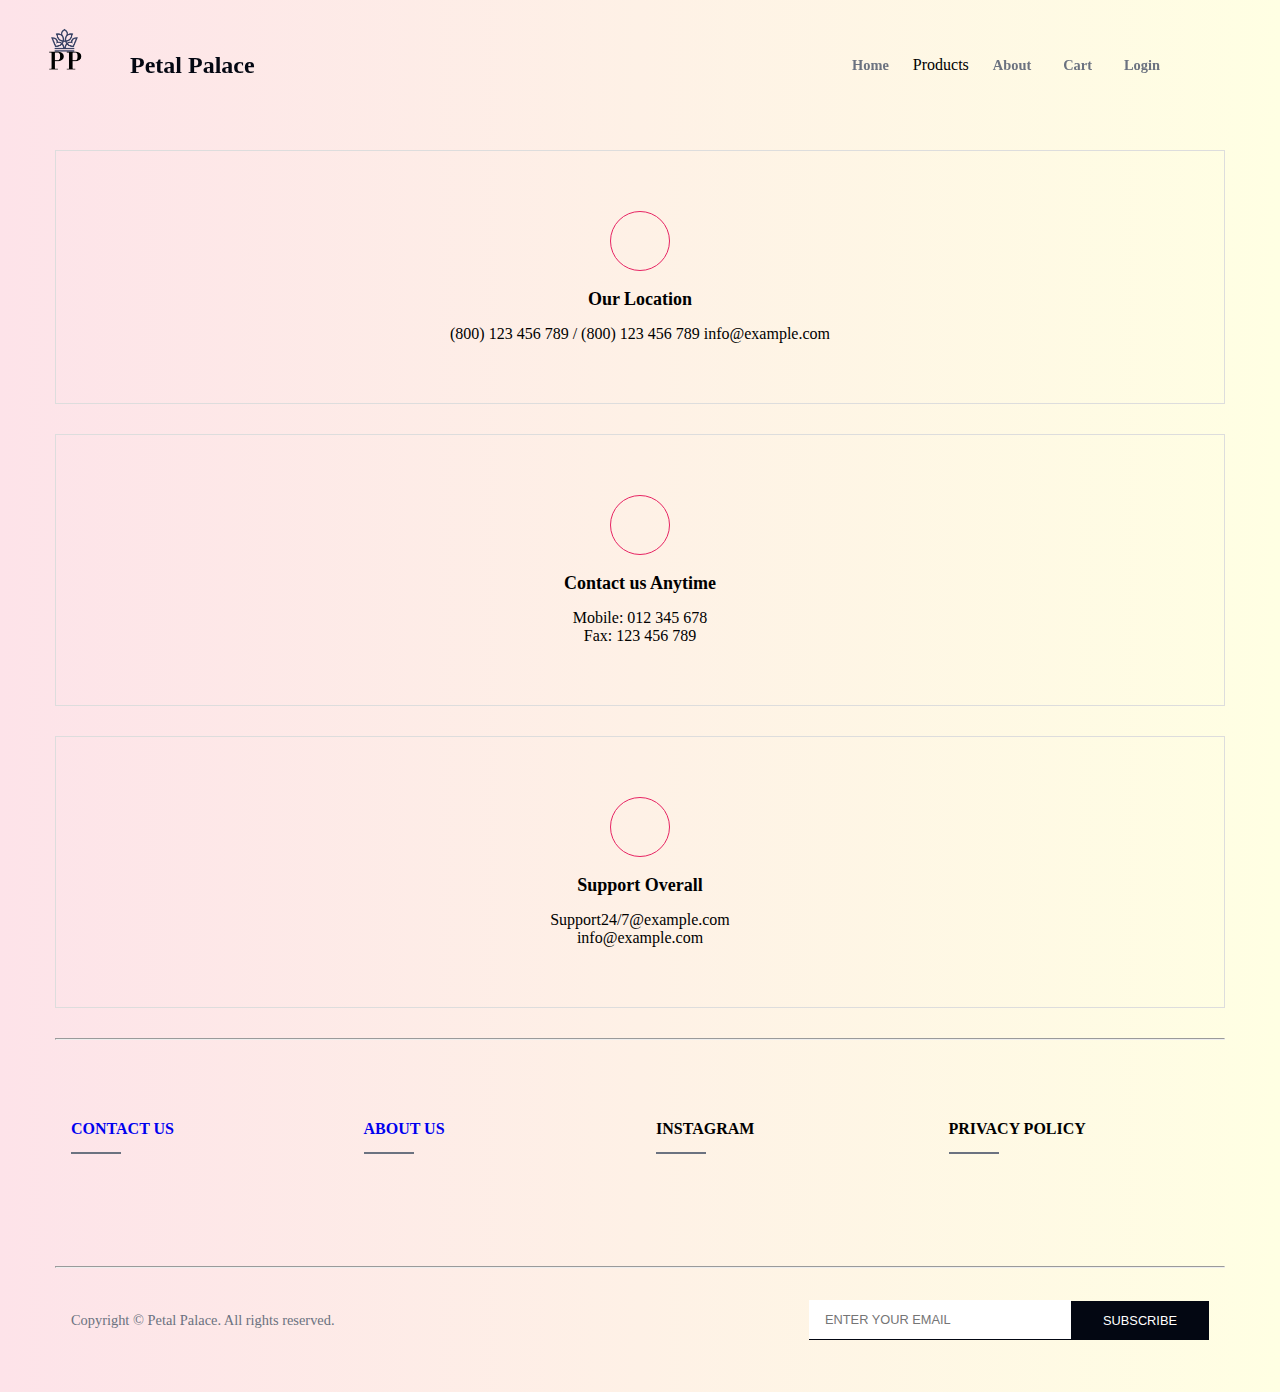
<file: contact_us.html>
<!DOCTYPE html>
 <html lang="en">
 
 <head>
   <meta charset="UTF-8" />
   <meta http-equiv="X-UA-Compatible" content="IE=edge" />
   <meta name="viewport" content="width=device-width, initial-scale=1.0" />
   <link rel="stylesheet"href="./stylesheet/styles.css" />
   <title>Contact Us | Petal Palace</title>
 </head>
 
 <body>
   <nav class="nav__container">
     <a class="nav__logo">
       <img class="logo" src="./images/logo-removebg-preview.png" alt="logo.png">
       Petal Palace
     </a>
     <ul class="nav__links">
       <li class="link"><a href="index.html">Home</a></li>
       <li class="link">
         <div class="dropdown">
           <span>Products</span>
           <div class="dropdown-content">
             <a href="seasonal.html">
               <p>Seasonal</p>
             </a>
             <br>
             <a href="special_event.html">
               <p>Special Events</p>
             </a>
             <br>
             <a href="bouquets.html">
               <p>Bouqets</p>
             </a>
           </div>
         </li>
       </li>
       <li class="link"><a href="about_us.html">About</a></li>
       <li class="link"><a href="cart.html">Cart</a></li>
       <li class="link"><a href="login.html">Login</a></li>
     </ul>
   </nav>
   <div class="hamburgerNav">
     <ul class="nav__links">
       <li class="link"><a href="index.html">Home</a></li>
       <li class="link">
         <div class="dropdown">
           <span>Products</span>
           <div class="dropdown-content">
             <a href="seasonal.html">
               <p>Seasonal</p>
             </a>
             <br>
             <a href="special_event.html">
               <p>Special Events</p>
             </a>
             <br>
             <a href="bouquets.html">
               <p>Bouqets</p>
             </a>
           </div>
         </div>
       </li>
       <li class="link"><a href="about_us.html">About</a></li>
       <li class="link"><a href="cart.html">Cart</a></li>
       <li class="link"><a href="login.html">Login</a></li>
     </ul>
   </div>
 
   <div class="contact-us-area mt-no-text">
     <div class="container custom-area">
         <div class="row">
             <div class="col-lg-4 col-md-6 col-custom">
                 <div class="contact-info-item">
                     <div class="con-info-icon">
                         <i class="lnr lnr-map-marker"></i>
                     </div>
                     <div class="con-info-txt">
                         <h4>Our Location</h4>
                         <p>(800) 123 456 789 / (800) 123 456 789 info@example.com</p>
                     </div>
                 </div>
             </div>
             <div class="col-lg-4 col-md-6 col-custom">
                 <div class="contact-info-item">
                     <div class="con-info-icon">
                         <i class="lnr lnr-smartphone"></i>
                     </div>
                     <div class="con-info-txt">
                         <h4>Contact us Anytime</h4>
                         <p>Mobile: 012 345 678<br>Fax: 123 456 789</p>
                     </div>
                 </div>
             </div>
             <div class="col-lg-4 col-md-12 col-custom text-align-center">
                 <div class="contact-info-item">
                     <div class="con-info-icon">
                         <i class="lnr lnr-envelope"></i>
                     </div>
                     <div class="con-info-txt">
                         <h4>Support Overall</h4>
                         <p>Support24/7@example.com <br> info@example.com</p>
                     </div>
                 </div>
             </div>
         </div>
 
 
   <hr />
 
   <footer class="section__container footer__container">
     <div class="footer__col">
       <h4 class="footer__heading"> <a href="contact_us.html">CONTACT US</a> </h4>
 
     </div>
     <div class="footer__col">
       <h4 class="footer__heading"><a href="about_us.html">ABOUT US</a></h4>
 
     </div>
 
     <div class="footer__col">
       <h4 class="footer__heading">INSTAGRAM</h4>
 
     </div>
 
     <div class="footer__col">
       <h4 class="footer__heading">PRIVACY POLICY
 
       </h4>
 
     </div>
   </footer>
 
   <hr />
 
   <div class="section__container footer__bar">
     <div class="copyright">
       Copyright © Petal Palace. All rights reserved.
     </div>
     <div class="footer__form">
       <form>
         <input type="text" placeholder="ENTER YOUR EMAIL" />
         <button class="btn" type="submit">SUBSCRIBE</button>
       </form>
     </div>
   </div>
 
 </body>
 
 </html>
</file>
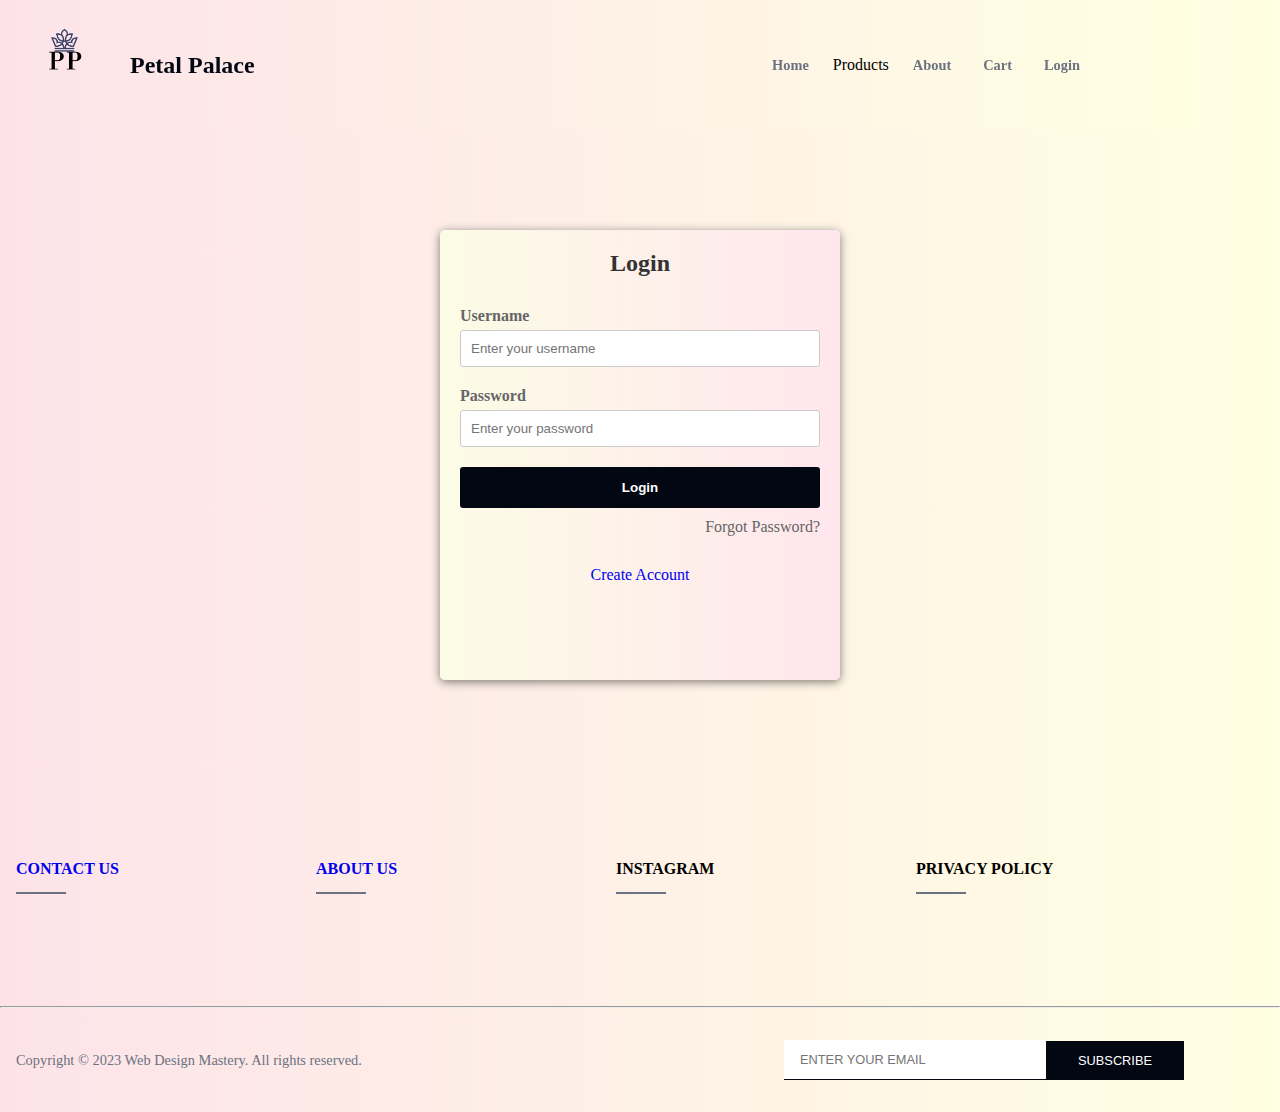
<file: login.html>
<!DOCTYPE html>
<html lang="en">
<head>
    <meta charset="UTF-8">
    <meta name="viewport" content="width=device-width, initial-scale=1.0">
    <title>Login Page | Petal Palace</title>
    <link rel="stylesheet" href="./stylesheet/styles.css">
</head>
<body>

    <!-- Header or Navigation bar-->
    <nav class="section__container nav__container">
        <a class="nav__logo">
            <img class="logo" src="./images/logo-removebg-preview.png" alt="logo.png" width="400" height="200">
            Petal Palace
        </a>
        <ul class="nav__links">
            <li class="link"><a href="index.html">Home</a></li>
            <li class="link">
                <div class="dropdown">
                    <span>Products</span>
                    <div class="dropdown-content">
                        <a href="seasonal.html">
                            <p>Seasonal</p>
                        </a>
                        <br>
                        <a href="special_event.html">
                            <p>Special Events</p>
                        </a>
                        <br>
                        <a href="bouquets.html">
                            <p>Bouqets</p>
                        </a>
                    </div>
                </div>
            </li>
            <li class="link"><a href="about_us.html">About</a></li>
            <li class="link"><a href="cart.html">Cart</a></li>
            <li class="link"><a href="login.html">Login</a></li>
        </ul>
        <!-- <a href="" class="hamburger">
          <i class="fa-solid fa-bars"></i>
        </a> -->
    </nav>
    <div class="hamburgerNav">
        <ul class="nav__links">
            <li class="link"><a href="index.html">Home</a></li>
            <li class="link">
                <div class="dropdown">
                    <span>Products</span>
                    <div class="dropdown-content">
                        <a href="seasonal.html">
                            <p>Seasonal</p>
                        </a>
                        <br>
                        <a href="special_event.html">
                            <p>Special Events</p>
                        </a>
                        <br>
                        <a href="bouquets.html">
                            <p>Bouqets</p>
                        </a>
                    </div>
                </div>
            </li>
            <li class="link"><a href="about_us.html">About</a></li>
            <li class="link"><a href="cart.html">Cart</a></li>
            <li class="link"><a href="login.html">Login</a></li>
        </ul>
    </div>
    

    <!-- Login Content -->



    <div class="container-login">
        <h2>Login</h2>
        <form>
            <div class="form-group">
                <label for="username">Username</label>
                <input type="text" id="username" placeholder="Enter your username">
            </div>
            <div class="form-group">
                <label for="password">Password</label>
                <input type="password" id="password" placeholder="Enter your password">
            </div>
            <div class="form-group">
                <button type="submit">Login</button>
                <div class="forgot-password-link">
                    <a href="#">Forgot Password?</a>
    
               </div>
             </div>
            <div class="create-account" style="text-align:center;">
                <a href="register.html">Create Account</a>
            </div>
        </form>
    </div>

    <!-- Footer -->
    
    <footer class="section__container footer__container">
        <div class="footer__col">
            <h4 class="footer__heading"> <a href="contact_us.html">CONTACT US</a> </h4>
    
        </div>
        <div class="footer__col">
            <h4 class="footer__heading"><a href="about_us.html">ABOUT US</a></h4>
    
        </div>
    
        <div class="footer__col">
            <h4 class="footer__heading">INSTAGRAM</h4>
    
        </div>
    
        <div class="footer__col">
            <h4 class="footer__heading">PRIVACY POLICY
    
            </h4>
    
        </div>
    </footer>
    
    <hr />
    
    <div class="section__container footer__bar">
        <div class="copyright">
            Copyright © 2023 Web Design Mastery. All rights reserved.
        </div>
        <div class="footer__form">
            <form>
                <input type="text" placeholder="ENTER YOUR EMAIL" />
                <button class="btn" type="submit">SUBSCRIBE</button>
            </form>
        </div>
    </div>
</body>
</html>
</file>
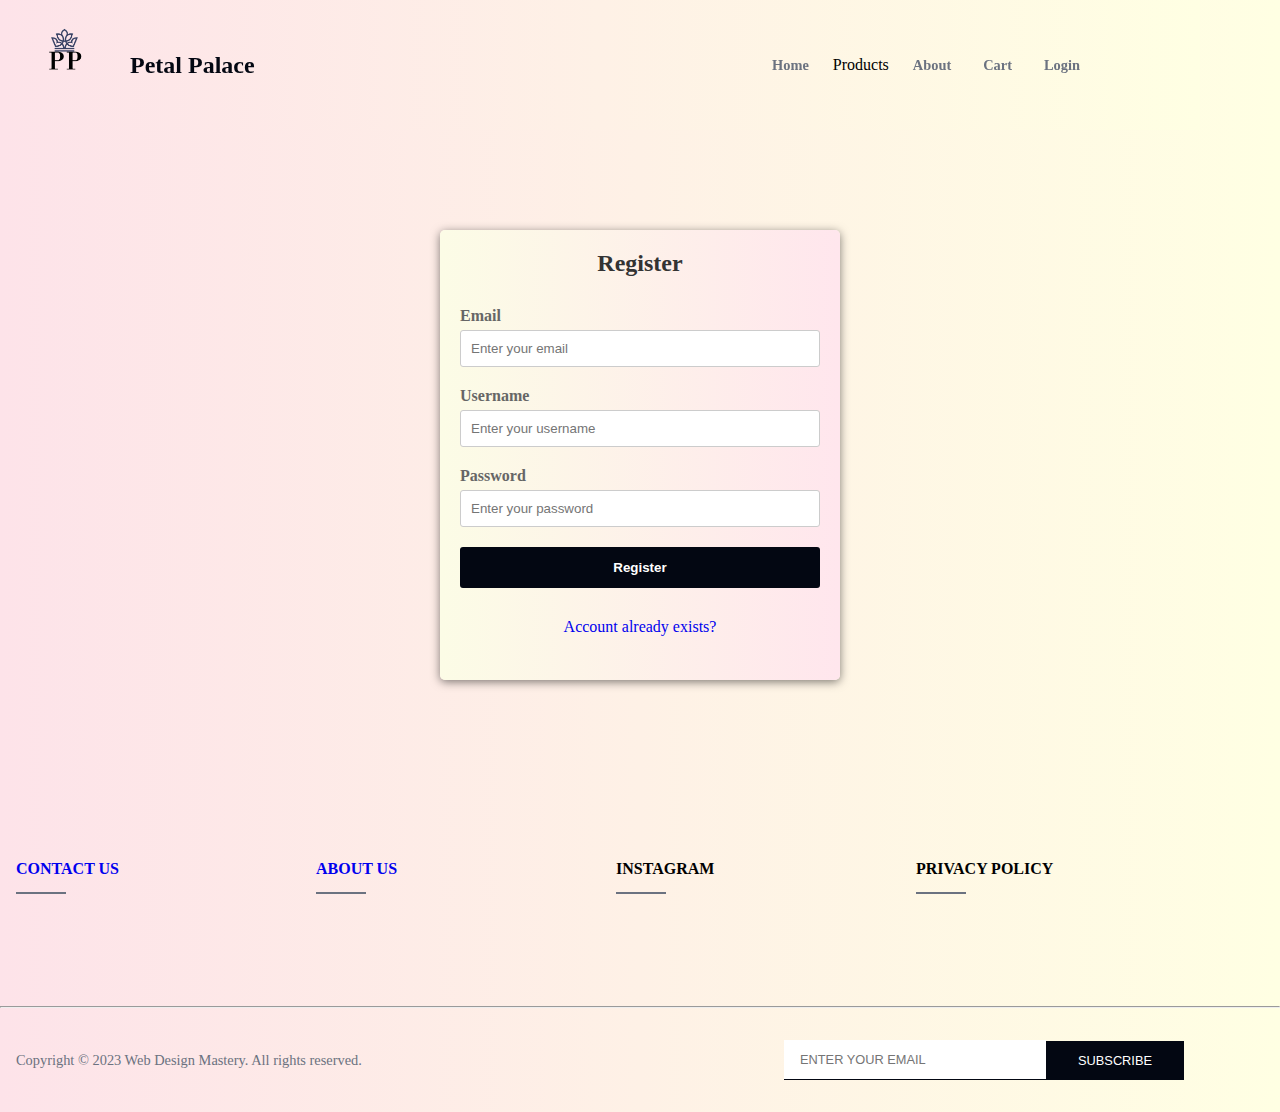
<file: register.html>
<!DOCTYPE html>
<html lang="en">

<head>
    <meta charset="UTF-8">
    <meta name="viewport" content="width=device-width, initial-scale=1.0">
    <title>Registration Page | Petal Palace</title>
    <link rel="stylesheet" href="./stylesheet/styles.css">
</head>

<body>

    <!-- Header or Navigation bar-->
    <nav class="section__container nav__container">
        <a class="nav__logo">
            <img class="logo" src="./images/logo-removebg-preview.png" alt="logo.png" width="400" height="200">
            Petal Palace
        </a>
        <ul class="nav__links">
            <li class="link"><a href="index.html">Home</a></li>
            <li class="link">
                <div class="dropdown">
                    <span>Products</span>
                    <div class="dropdown-content">
                        <a href="seasonal.html">
                            <p>Seasonal</p>
                        </a>
                        <br>
                        <a href="special_event.html">
                            <p>Special Events</p>
                        </a>
                        <br>
                        <a href="bouquets.html">
                            <p>Bouqets</p>
                        </a>
                    </div>
                </div>
            </li>
            <li class="link"><a href="about_us.html">About</a></li>
            <li class="link"><a href="cart.html">Cart</a></li>
            <li class="link"><a href="login.html">Login</a></li>
        </ul>
        <!-- <a href="" class="hamburger">
          <i class="fa-solid fa-bars"></i>
        </a> -->
    </nav>
    <div class="hamburgerNav">
        <ul class="nav__links">
            <li class="link"><a href="index.html">Home</a></li>
            <li class="link">
                <div class="dropdown">
                    <span>Products</span>
                    <div class="dropdown-content">
                        <a href="seasonal.html">
                            <p>Seasonal</p>
                        </a>
                        <br>
                        <a href="special_event.html">
                            <p>Special Events</p>
                        </a>
                        <br>
                        <a href="bouquets.html">
                            <p>Bouqets</p>
                        </a>
                    </div>
                </div>
            </li>
            <li class="link"><a href="about_us.html">About</a></li>
            <li class="link"><a href="cart.html">Cart</a></li>
            <li class="link"><a href="login.html">Login</a></li>
        </ul>
    </div>


    <!-- Register Content -->



    <div class="container-login">
        <h2>Register</h2>
        <form>
            <div class="form-group">
                <label for="username">Email</label>
                <input type="text" id="email" placeholder="Enter your email">
            </div>
            <div class="form-group">
                <label for="password">Username</label>
                <input type="text" id="username" placeholder="Enter your username">
            </div>
            <div class="form-group">
                <label for="password">Password</label>
                <input type="password" id="password" placeholder="Enter your password">
            </div>
            <div class="form-group">
                <button type="submit">Register</button>
                <div class="create-account" style="text-align:center;">
                    <a href="login.html">Account already exists?</a>
                </div>
            </div>

        </form>
    </div>

    <!-- Footer -->

    <footer class="section__container footer__container">
        <div class="footer__col">
            <h4 class="footer__heading"> <a href="contact_us.html">CONTACT US</a> </h4>

        </div>
        <div class="footer__col">
            <h4 class="footer__heading"><a href="about_us.html">ABOUT US</a></h4>

        </div>

        <div class="footer__col">
            <h4 class="footer__heading">INSTAGRAM</h4>

        </div>

        <div class="footer__col">
            <h4 class="footer__heading">PRIVACY POLICY

            </h4>

        </div>
    </footer>

    <hr />

    <div class="section__container footer__bar">
        <div class="copyright">
            Copyright © 2023 Web Design Mastery. All rights reserved.
        </div>
        <div class="footer__form">
            <form>
                <input type="text" placeholder="ENTER YOUR EMAIL" />
                <button class="btn" type="submit">SUBSCRIBE</button>
            </form>
        </div>
    </div>
</body>

</html>
</file>
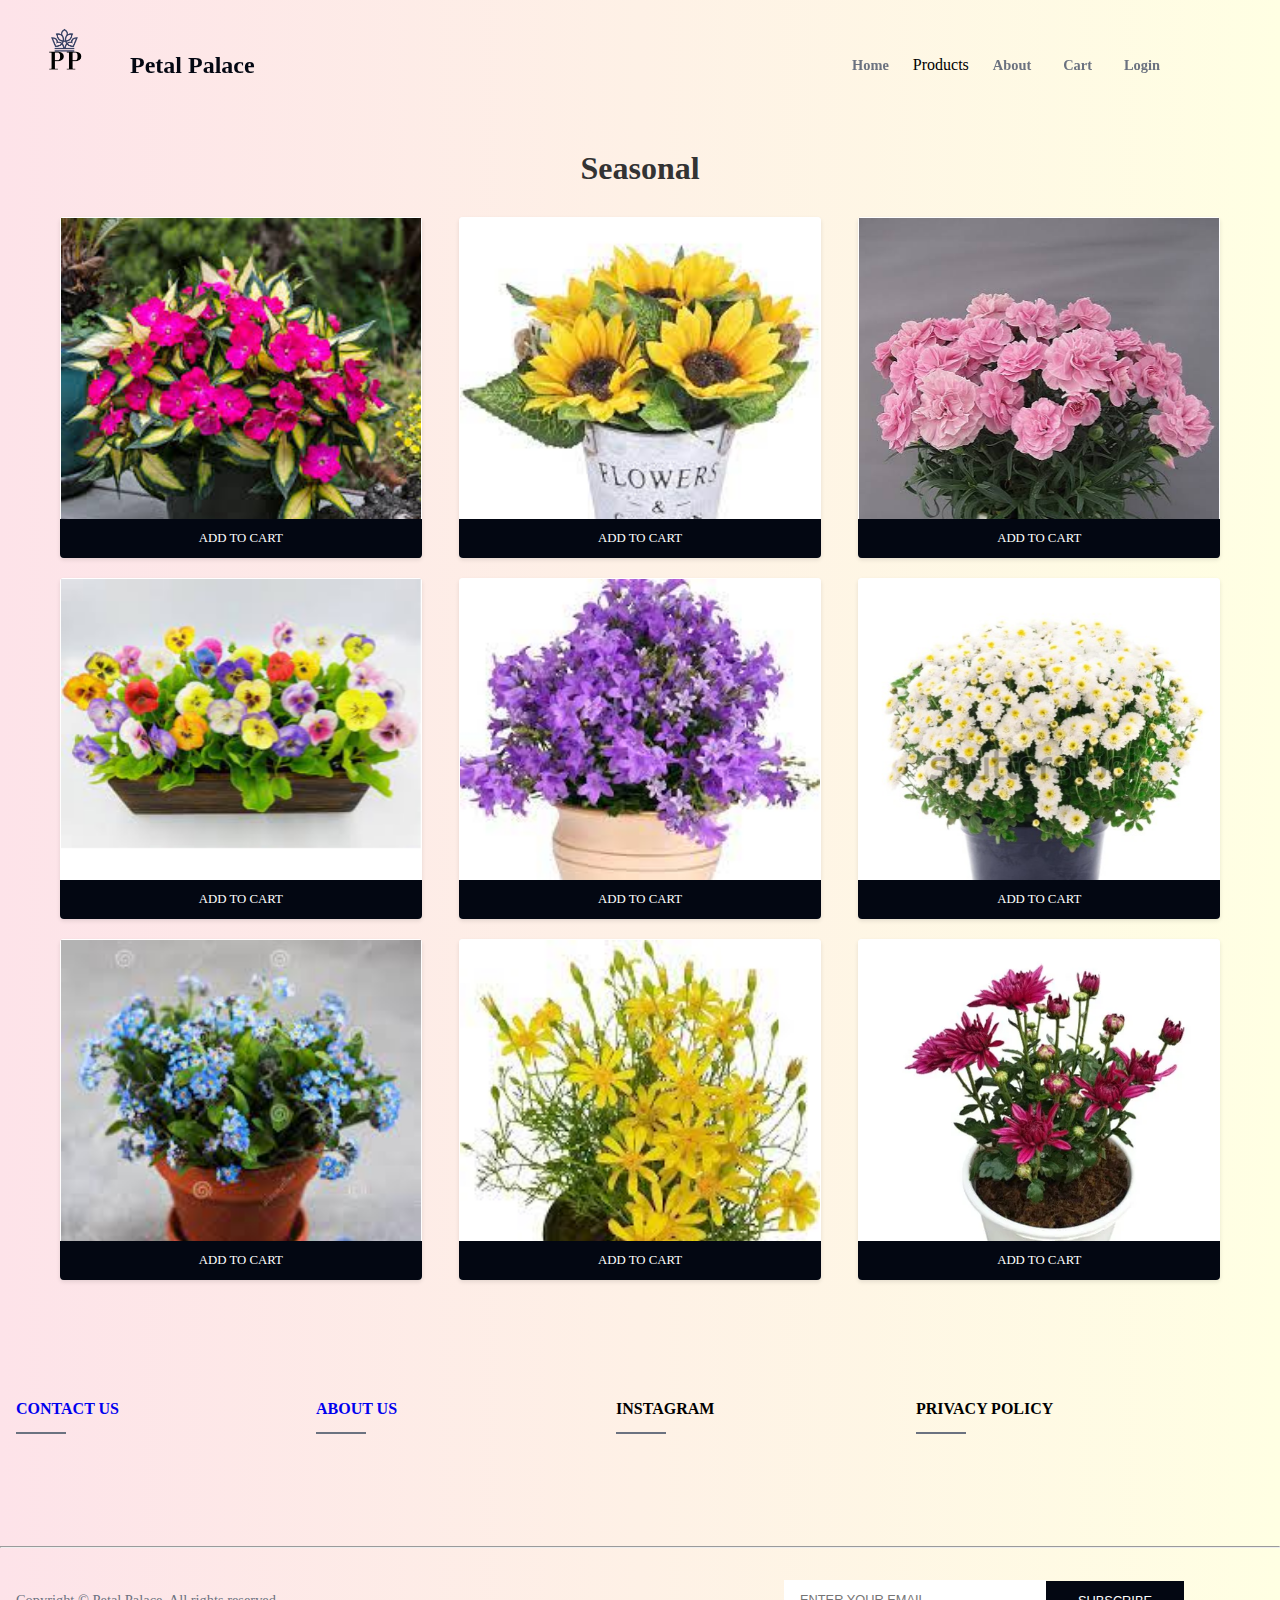
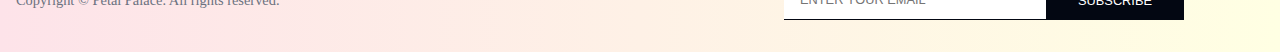
<file: seasonal.html>
<!DOCTYPE html>
<html lang="en">

<head>
    <meta charset="UTF-8">
    <meta name="viewport" content="width=device-width, initial-scale=1.0">
    <title>Seasonal | Petal Palace</title>
    <link rel="stylesheet" href="./stylesheet/styles.css">
</head>

<body>

    <!-- Header or Navigation bar-->
    <nav class="nav__container">
        <a class="nav__logo">
          <img class="logo" src="./images/logo-removebg-preview.png" alt="logo.png">
          Petal Palace
        </a>
        <ul class="nav__links">
          <li class="link"><a href="index.html">Home</a></li>
          <li class="link">
            <div class="dropdown">
              <span>Products</span>
              <div class="dropdown-content">
                <a href="seasonal.html">
                  <p>Seasonal</p>
                </a>
                <br>
                <a href="special_event.html">
                  <p>Special Events</p>
                </a>
                <br>
                <a href="bouquets.html">
                  <p>Bouqets</p>
                </a>
              </div>
            </li>
          </li>
          <li class="link"><a href="about_us.html">About</a></li>
          <li class="link"><a href="cart.html">Cart</a></li>
          <li class="link"><a href="login.html">Login</a></li>
        </ul>
      </nav>
    <div class="hamburgerNav">
        <ul class="nav__links">
            <li class="link"><a href="index.html">Home</a></li>
            <li class="link">
                <div class="dropdown">
                    <span>Products</span>
                    <div class="dropdown-content">
                        <a href="seasonal.html">
                            <p>Seasonal</p>
                        </a>
                        <br>
                        <a href="special_event.html">
                            <p>Special Events</p>
                        </a>
                        <br>
                        <a href="bouquets.html">
                            <p>Bouqets</p>
                        </a>
                    </div>
                </div>
            </li>
            <li class="link"><a href="about_us.html">About</a></li>
            <li class="link"><a href="cart.html">Cart</a></li>
            <li class="link"><a href="login.html">Login</a></li>
        </ul>
    </div>


    <!-- Seasonal Content -->


<div class="container">
    <h1>Seasonal</h1>
    <div class="product-list">
        <div class="product-card">
            <div class="flip-card">
                <div class="flip-card-inner">
                    <div class="flip-card-front">
                        <img src="./images/s1.jpg" alt="Product 1">
                    </div>
                    <div class="flip-card-back">
                        <h3>Gardens Flowers</h3>
                        <p>$49.99</p>
                        <p>Product Details:

                            6 Blue Orchids
                            Green Delhi Asparagus Fillers
                            Sky Blue Non Woven Paper Wrapping
                            Beautifully Tied With White Ribbon</p>

                    </div>
                </div>
            </div>
            <a href="#" class="btn sale__btn1">ADD TO CART</a>
        </div>
        <!-- Add more product cards with the same structure -->
        <div class="product-card">
            <div class="flip-card">
                <div class="flip-card-inner">
                    <div class="flip-card-front">
                        <img src="./images/s2.jpg" alt="Product 2">
                    </div>
                    <div class="flip-card-back">
                        <h3> Sunflower Flowers</h3>
                        <p>$39.99</p>
                        <p>White flowers have an immaculate beauty and unearthly grace. White flowers are associated
                            with purity, innocence, and perfection.</p>

                    </div>
                </div>
            </div><a href="#" class="btn sale__btn1">ADD TO CART</a>
        </div>
        <div class="product-card">
            <div class="flip-card">
                <div class="flip-card-inner">
                    <div class="flip-card-front">
                        <img src="./images/s3.jpg" alt="Product 3">
                    </div>
                    <div class="flip-card-back">
                        <h3>Premium Photo | Yellow kalanchoe</h3>
                        <p>$59.99</p>
                        <p> meaning : gratitude & admiration.<br> They're the perfect choice for the people you
                            appreciate most, like your friends, siblings or teachers.</p>

                    </div>
                </div>
            </div><a href="#" class="btn sale__btn1">ADD TO CART</a>
        </div>
        <!-- Repeat the product cards structure to add more items -->
        <div class="product-card">
            <div class="flip-card">
                <div class="flip-card-inner">
                    <div class="flip-card-front">
                        <img src="./images/s4.jpg" alt="Product 4">
                    </div>
                    <div class="flip-card-back">
                        <h3>Beautiful pansy viola flowers</h3>
                        <p>$29.99</p>
                        <p>
                            Brand : The FloralMart<br>
                            Plant Type : Rose<br>
                            Colour : Red<br>
                            Number of Items : 25</p>

                    </div>
                </div>
            </div><a href="#" class="btn sale__btn1">ADD TO CART</a>
        </div>
        <div class="product-card">
            <div class="flip-card">
                <div class="flip-card-inner">
                    <div class="flip-card-front">
                        <img src="./images/s5.jpg" alt="Product 5">
                    </div>
                    <div class="flip-card-back">
                        <h3>Campanula bell flowers</h3>
                        <p>$69.99</p>
                        <p>Product Details:

                            6 Blue Orchids
                            Green Delhi Asparagus Fillers
                            Sky Blue Non Woven Paper Wrapping
                            Beautifully Tied With White Ribbon</p>

                    </div>
                </div>
            </div><a href="#" class="btn sale__btn1">ADD TO CART</a>
        </div>
        <div class="product-card">
            <div class="flip-card">
                <div class="flip-card-inner">
                    <div class="flip-card-front">
                        <img src="./images/s6.jpg" alt="Product 6">
                    </div>
                    <div class="flip-card-back">
                        <h3>Autumn beautiful whitel flowers of chrysanthemum</h3>
                        <p>$79.99</p>
                        <p>White roses signify clean and deepest feelings. It can express the meaning of worship,
                            pleasure, honor, and appreciation.<br>Quantity : 12</p>

                    </div>
                </div>
            </div><a href="#" class="btn sale__btn1">ADD TO CART</a>
        </div>
        <div class="product-card">
            <div class="flip-card">
                <div class="flip-card-inner">
                    <div class="flip-card-front">
                        <img src="./images/s7.jpg" alt="Product 7">
                    </div>
                    <div class="flip-card-back">
                        <h3>Forget-me-not flowers</h3>
                        <p>$39.99</p>
                        <p>
                            Pink roses : admiration & ympathy <br> Red roses: love & passion.<br> Yellow roses : joy
                            and friendship <br> orange roses : energy & excitement.</p>

                    </div>
                </div>
            </div><a href="#" class="btn sale__btn1">ADD TO CART</a>
        </div>
        <div class="product-card">
            <div class="flip-card">
                <div class="flip-card-inner">
                    <div class="flip-card-front">
                        <img src="./images/s8.jpg" alt="Product 8">
                    </div>
                    <div class="flip-card-back">
                        <h3>Matricaria Chamomile</h3>
                        <p>$49.99</p>
                        <p>Pink roses : admiration & ympathy <br> Red roses: love & passion.<br> Yellow roses : joy
                            and friendship <br> orange roses : energy & excitement.</p>

                    </div>
                </div>
            </div><a href="#" class="btn sale__btn1">ADD TO CART</a>
        </div>
        <div class="product-card">
            <div class=" flip-card">
                <div class="flip-card-inner">
                    <div class="flip-card-front">
                        <img src="./images/s9.webp" alt="Product 9">
                    </div>
                    <div class="flip-card-back">
                        <h3>Guldavari Seasonal Flowers Plants</h3>
                        <p>$59.99</p>
                        <p>Nothing says summer like a serious splash of color, and this one actually radiates vibes
                            of happiness. This dark pink roses, and hypericum berries is a head-turner.</p>

                    </div>
                </div>
            </div><a href="#" class="btn sale__btn1">ADD TO CART</a>
        </div>
    </div>
</div>

    <!-- Footer -->

    <footer class="section__container footer__container">
        <div class="footer__col">
            <h4 class="footer__heading"> <a href="contact_us.html">CONTACT US</a> </h4>

        </div>
        <div class="footer__col">
            <h4 class="footer__heading"><a href="about_us.html">ABOUT US</a></h4>

        </div>

        <div class="footer__col">
            <h4 class="footer__heading">INSTAGRAM</h4>

        </div>

        <div class="footer__col">
            <h4 class="footer__heading">PRIVACY POLICY

            </h4>

        </div>
    </footer>

    <hr />

    <div class="section__container footer__bar">
        <div class="copyright">
            Copyright © Petal Palace. All rights reserved.
        </div>
        <div class="footer__form">
            <form>
                <input type="text" placeholder="ENTER YOUR EMAIL" />
                <button class="btn" type="submit">SUBSCRIBE</button>
            </form>
        </div>
    </div>
</body>

</html>
</file>
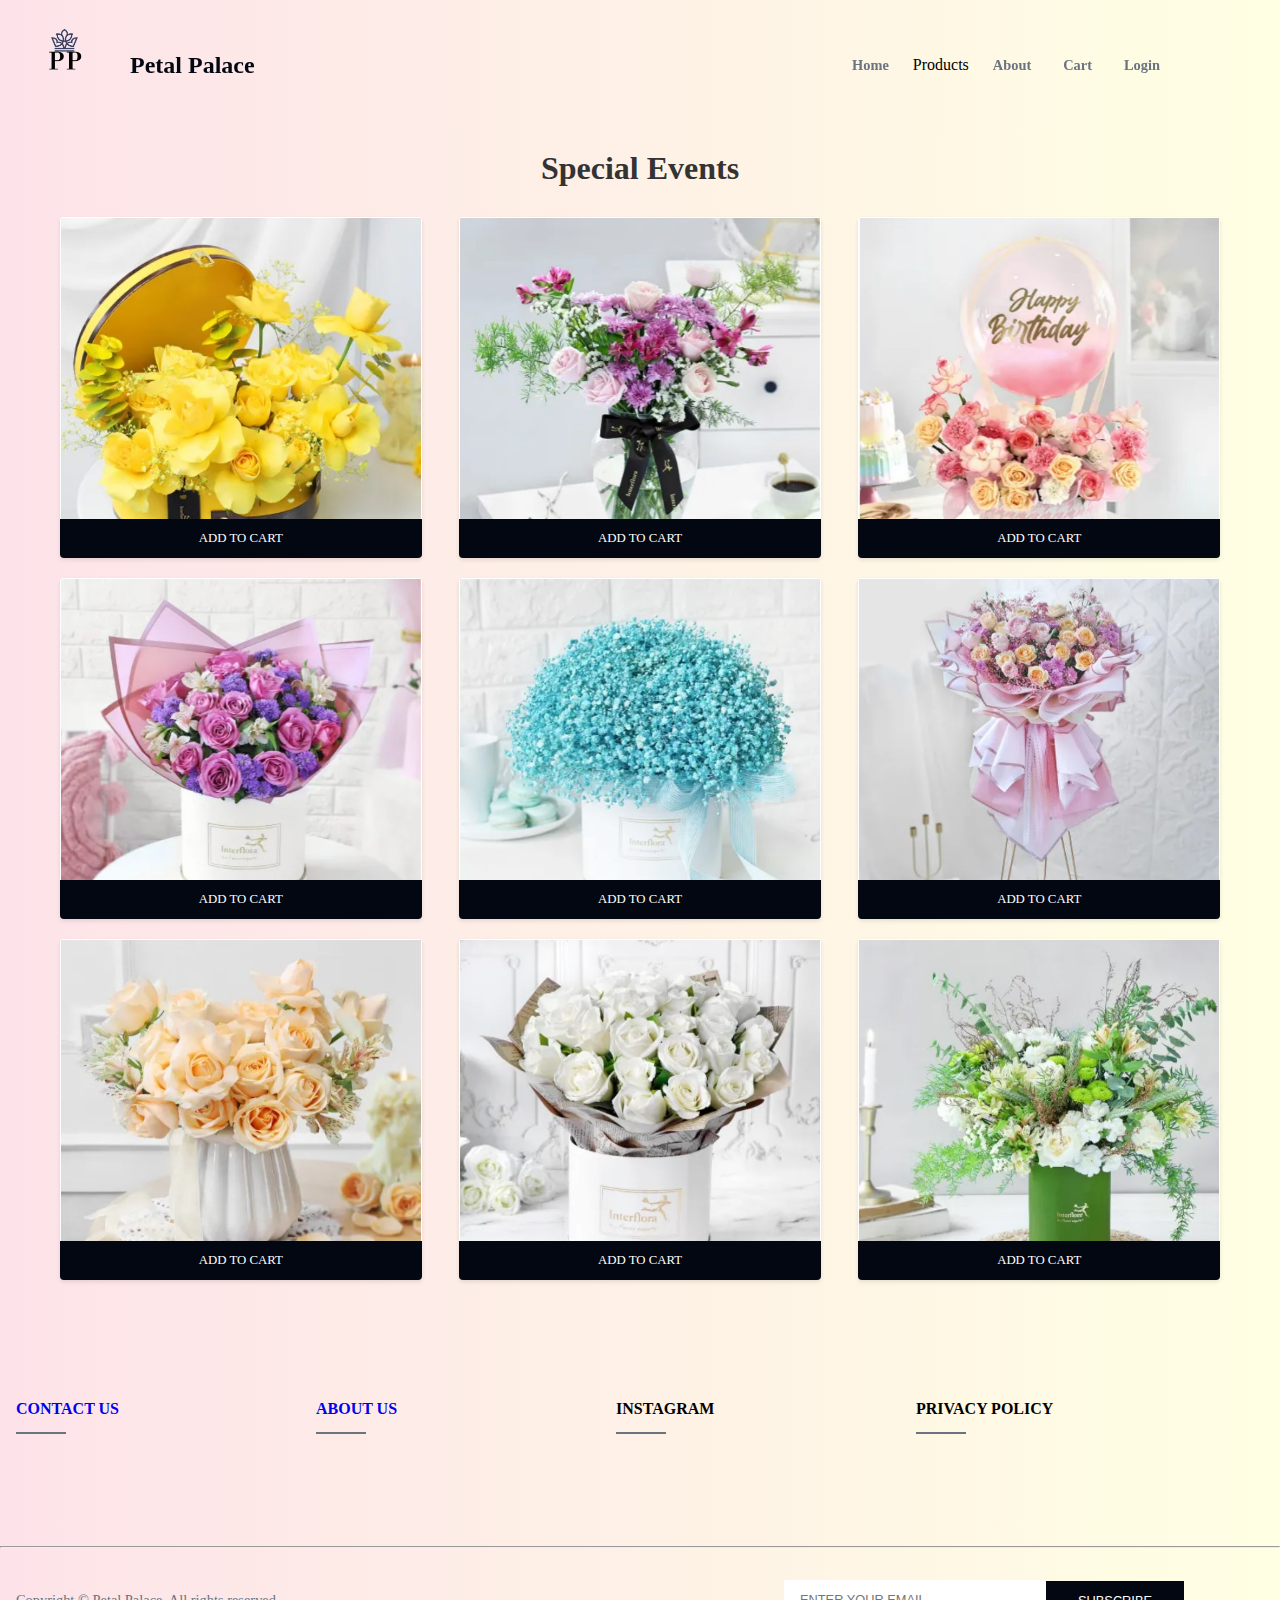
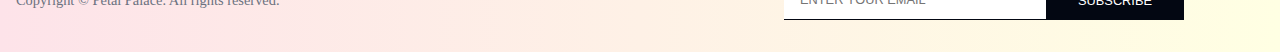
<file: special_event.html>
<!DOCTYPE html>
<html lang="en">

<head>
    <meta charset="UTF-8">
    <meta name="viewport" content="width=device-width, initial-scale=1.0">
    <title>Special Events | Petal Palace</title>
    <link rel="stylesheet" href="./stylesheet/styles.css">
</head>

<body>

    <!-- Header or Navigation bar-->
    <nav class="nav__container">
        <a class="nav__logo">
          <img class="logo" src="./images/logo-removebg-preview.png" alt="logo.png">
          Petal Palace
        </a>
        <ul class="nav__links">
          <li class="link"><a href="index.html">Home</a></li>
          <li class="link">
            <div class="dropdown">
              <span>Products</span>
              <div class="dropdown-content">
                <a href="seasonal.html">
                  <p>Seasonal</p>
                </a>
                <br>
                <a href="special_event.html">
                  <p>Special Events</p>
                </a>
                <br>
                <a href="bouquets.html">
                  <p>Bouqets</p>
                </a>
              </div>
            </li>
          </li>
          <li class="link"><a href="about_us.html">About</a></li>
          <li class="link"><a href="cart.html">Cart</a></li>
          <li class="link"><a href="login.html">Login</a></li>
        </ul>
      </nav>
    <div class="hamburgerNav">
        <ul class="nav__links">
            <li class="link"><a href="index.html">Home</a></li>
            <li class="link">
                <div class="dropdown">
                    <span>Products</span>
                    <div class="dropdown-content">
                        <a href="seasonal.html">
                            <p>Seasonal</p>
                        </a>
                        <br>
                        <a href="special_event.html">
                            <p>Special Events</p>
                        </a>
                        <br>
                        <a href="bouquets.html">
                            <p>Bouqets</p>
                        </a>
                    </div>
                </div>
            </li>
            <li class="link"><a href="about_us.html">About</a></li>
            <li class="link"><a href="cart.html">Cart</a></li>
            <li class="link"><a href="login.html">Login</a></li>
        </ul>
    </div>


    <!--Special Events Content -->



    <div class="container">
        <h1>Special Events</h1>
        <div class="product-list">
            <div class="product-card">
                <div class="flip-card">
                    <div class="flip-card-inner">
                        <div class="flip-card-front">
                            <img src="./images/sp1.jpg" alt="Product 1">
                        </div>
                        <div class="flip-card-back">
                            <h3>Floral Colada</h3>
                            <p>$49.99</p>
                            <p>When the first rays of the sun touch the Earth, it creates a glow so surreal, it brightens up
                                every element. Inspired by
                                this, here's an arrangement that is sure to uplift the spirits of your loved ones - Yellow
                                roses, yellow gypso, yellow
                                eucalyptus and a kamini stem.</p>
    
                        </div>
                    </div>
                </div>
                <a href="#" class="btn sale__btn1">ADD TO CART</a>
            </div>
            <!-- Add more product cards with the same structure -->
            <div class="product-card">
                <div class="flip-card">
                    <div class="flip-card-inner">
                        <div class="flip-card-front">
                            <img src="./images/sp2.jpg" alt="Product 2">
                        </div>
                        <div class="flip-card-back">
                            <h3> Vase of Serenity</h3>
                            <p>$39.99</p>
                            <p>Inspired by your special one's loving heart, the tapered glass vase assortment embodies their
                                simplicity while infusing
                                a touch of grandeur to their space - Sweet avalanche roses, mauve spray chrysanthemums,
                                purple alstroemeria, springeri
                                and white statice</p>
    
                        </div>
                    </div>
                </div><a href="#" class="btn sale__btn1">ADD TO CART</a>
            </div>
            <div class="product-card">
                <div class="flip-card">
                    <div class="flip-card-inner">
                        <div class="flip-card-front">
                            <img src="./images/sp3.jpg" alt="Product 3">
                        </div>
                        <div class="flip-card-back">
                            <h3>Birthday Vibes</h3>
                            <p>$59.99</p>
                            <p> meaning : gratitude & admiration.<br> They're the perfect choice for the people you
                                appreciate most, like your friends, siblings or teachers.</p>
    
                        </div>
                    </div>
                </div><a href="#" class="btn sale__btn1">ADD TO CART</a>
            </div>
            <!-- Repeat the product cards structure to add more items -->
            <div class="product-card">
                <div class="flip-card">
                    <div class="flip-card-inner">
                        <div class="flip-card-front">
                            <img src="./images/sp4.jpg" alt="Product 4">
                        </div>
                        <div class="flip-card-back">
                            <h3>Aphrodite Blooms</h3>
                            <p>$29.99</p>
                            <p>
                                Sense of deep love, lulled with affection, stricken in passion - deep purple roses, purple
                                daisy, light pink
                                alstroemeria, and kamini are wrapped in chic floral love to tell an unforgettable gatha.
                            </p>
    
                        </div>
                    </div>
                </div><a href="#" class="btn sale__btn1">ADD TO CART</a>
            </div>
            <div class="product-card">
                <div class="flip-card">
                    <div class="flip-card-inner">
                        <div class="flip-card-front">
                            <img src="./images/sp5.jpg" alt="Product 5">
                        </div>
                        <div class="flip-card-back">
                            <h3>Hues of Sky</h3>
                            <p>$69.99</p>
                            <p>Hold the mighty sky in your hands, this arrangement of blue gypso gives you a glimpse of
                                heaven. Tied with a blue net
                                ribbon in a luxe white box, this divine floral surprise is sure to make anyone's day bright
                                and full of positivity.
                            </p>
    
                        </div>
                    </div>
                </div><a href="#" class="btn sale__btn1">ADD TO CART</a>
            </div>
            <div class="product-card">
                <div class="flip-card">
                    <div class="flip-card-inner">
                        <div class="flip-card-front">
                            <img src="./images/sp6.jpg" alt="Product 6">
                        </div>
                        <div class="flip-card-back">
                            <h3>Sweet Grandeur Love</h3>
                            <p>$79.99</p>
                            <p>A magical larger than life hand-tied crafted with love. Tell them how much you adore their
                                presence with this special
                                arrangement of peach roses, sweet avalanche roses, mauve chrysanthemum, pink carnations,
                                pink gypso in an astonishing
                                gold metal stand.</p>
    
                        </div>
                    </div>
                </div><a href="#" class="btn sale__btn1">ADD TO CART</a>
            </div>
            <div class="product-card">
                <div class="flip-card">
                    <div class="flip-card-inner">
                        <div class="flip-card-front">
                            <img src="./images/sp7.jpg" alt="Product 7">
                        </div>
                        <div class="flip-card-back">
                            <h3>Peach Radiance</h3>
                            <p>$39.99</p>
                            <p>
                                A charming sight to behold, this assortment of peach roses and green alstroemeria , set in a
                                luxurious vase is the
                                embodiment of exuberance. And a memento of your true feelings towards the ones you love with
                                all your heart.
                            </p>
    
                        </div>
                    </div>
                </div><a href="#" class="btn sale__btn1">ADD TO CART</a>
            </div>
            <div class="product-card">
                <div class="flip-card">
                    <div class="flip-card-inner">
                        <div class="flip-card-front">
                            <img src="./images/sp8.jpg" alt="Product 8">
                        </div>
                        <div class="flip-card-back">
                            <h3>Heavenly 25 White Roses Hand Tied</h3>
                            <p>$49.99</p>
                            <p>Soft and pure, white roses are a sight of sheer beauty, and when gifted 25 in number, they
                                are known to convey greetings
                                of all the happiness in the world. Arranged together in a luxury craft box in our signature
                                black, the white roses
                                bouquet makes for a great congratulatory gift.</p>
    
                        </div>
                    </div>
                </div><a href="#" class="btn sale__btn1">ADD TO CART</a>
            </div>
            <div class="product-card">
                <div class=" flip-card">
                    <div class="flip-card-inner">
                        <div class="flip-card-front">
                            <img src="./images/sp9.jpg" alt="Product 9">
                        </div>
                        <div class="flip-card-back">
                            <h3>Meadow in a Box</h3>
                            <p>$59.99</p>
                            <p>Confidantes, best friends and your forever keepers. Thank the special ones for their
                                unmatched contribution to your life
                                with this magnificent blooming arrangement in a box. Curated with white roses, green
                                alstroemeria, white statice,
                                eucalyptus and carnations with dried elements.
                            </p>
    
                        </div>
                    </div>
                </div><a href="#" class="btn sale__btn1">ADD TO CART</a>
            </div>
        </div>
    </div>



    <!-- Footer -->

    <footer class="section__container footer__container">
        <div class="footer__col">
            <h4 class="footer__heading"> <a href="contact_us.html">CONTACT US</a> </h4>

        </div>
        <div class="footer__col">
            <h4 class="footer__heading"><a href="about_us.html">ABOUT US</a></h4>

        </div>

        <div class="footer__col">
            <h4 class="footer__heading">INSTAGRAM</h4>

        </div>

        <div class="footer__col">
            <h4 class="footer__heading">PRIVACY POLICY

            </h4>

        </div>
    </footer>

    <hr />

    <div class="section__container footer__bar">
        <div class="copyright">
            Copyright © Petal Palace. All rights reserved.
        </div>
        <div class="footer__form">
            <form>
                <input type="text" placeholder="ENTER YOUR EMAIL" />
                <button class="btn" type="submit">SUBSCRIBE</button>
            </form>
        </div>
    </div>
</body>

</html>
</file>
<file: stylesheet/styles.css>
:root {
  --primary-color: #f1faff;
  --text-dark: #030712;
  --text-light: #6b7280;
  --extra-light: #fbfbfb;
  --white: #ffffff;
  --max-width: 1200px;

}

body {

  background-image: linear-gradient(to right, #fde3e9, #ffffe3);
}

* {
  padding: 0;
  margin: 0;
  /* box-sizing: border-box; */
}

.section__container {
  max-width: var(--max-width);
  margin: auto;
  margin:  0 ;
  right: 0;
  padding: 5rem 1rem;
}

.section__title {
  padding-bottom: 0.5rem;
  margin-bottom: 4rem;
  text-align: center;
  font-size: 2rem;
  font-weight: 600;
  color: var(--text-dark);
  position: relative;
}

.section__title::after {
  content: "";
  position: absolute;
  left: 50%;
  bottom: 0;
  transform: translateX(-50%);
  height: 3px;
  width: 75px;
  background-color: var(--text-dark);
}

.btn {
  padding: 0.75rem 2rem;
  font-size: 0.8rem;
  outline: none;
  border: none;
  cursor: pointer;
  transition: 0.3s;
}

a {
  text-decoration: none;

}

img {
  width: 100%;
  display: block;
}

body {
  font-family: Cambria, Cochin, Georgia, Times, 'Times New Roman', serif;
}

.header__bar {
  padding: 0.5rem;
  font-size: 0.8rem;
  text-align: center;
  background-color: var(--text-dark);
  color: var(--white);
}

.nav__container {
  padding: 2rem 1rem;
  display: flex;
  align-items: center;
  justify-content: space-between;
  position: sticky;
  z-index: 999;
  padding: 0;
  top: 0;
  background-image: linear-gradient(to right, #fde3e9, #ffffe3);
}

.nav__container a {
  display: flex;
  align-items: center;
  left: 0;
  right: 0;
  position: sticky;
  top: 0;
  z-index: 999;
}


.hamburgerNav {
  display: none;
}

.hamburgerNav .nav__links {
  list-style: none;
  display: flex;
  flex-direction: column;
  align-items: center;
  gap: 1rem;
}

.hamburgerNav .nav__links li {
  width: 100%;
  text-align: center;
}

.nav__logo {
  font-size: 1.5rem;
  font-weight: 700;
  color: var(--text-dark);
}

.nav__links {
  list-style: none;
  display: flex;
  align-items: center;
  gap: 1rem;
  /* position:fixed; */
  padding: 0 7rem;
}

.link a {
  padding: 0 0.5rem;
  /* padding: 0 1.5rem; */
  font-size: 0.9rem;
  font-weight: 600;
  color: var(--text-light);
  transition: 0.3s;
}

.link a:hover {
  color: var(--text-dark);
}

.nav__icons {
  display: flex;
  gap: 1rem;
}

.nav__icons span {
  font-size: 1.25rem;
  cursor: pointer;
}

header {
  margin-top: 3rem;
  background-color: var(--primary-color);
}


.header__container {
  display: grid;
  grid-template-columns: repeat(2, 1fr);
  gap: 1rem;
}

.aboutus-header__container {
  display: grid;
  grid-template-columns: repeat(1, 1fr);
  border: #030712 solid;
  padding: 30px 30px 30px 30px;
  margin-top: 30px;
  margin-right: 30px;
  margin-left: 30px;
  margin-bottom: 30px;
  gap: 1rem;
}


header__content p {
  font-size: 1rem;
  font-weight: 600;
  color: var(--text-dark);
  margin-bottom: 0.5rem;

}

.banner-img {
  opacity: 0.5;
}

.aboutus-header__content p {
  font-size: 1.1rem;
  padding-left: 50px;
  padding-right: 50px;
  font-weight: 600;
  color: #1b1313;
  margin-bottom: 0.5rem;
  align-content: center;
  align-items: center;
  text-align: justify;
}


.dropdown {
  position: relative;
  display: inline-block;
}

.dropdown-content {
  display: none;
  position: absolute;
  background-color: #f9f9f9;
  min-width: 160px;
  box-shadow: 0px 8px 16px 0px rgba(0, 0, 0, 0.2);
  padding: 12px 16px;
  z-index: 1;
}

.dropdown:hover .dropdown-content {
  display: block;
}

.header__content h1 {
  font-size: 3rem;
  font-weight: 400;
  margin-bottom: 2rem;
  color: var(--text-dark);
  text-align: left;
}

.header__content .btn {
  background-color: var(--text-dark);
  color: var(--white);
}

.header__content .btn:hover {
  background-color: var(--white);
  color: var(--text-dark);
  border: #030712;
  border-style: solid;
}

.header__image {
  position: relative;
}

.header__image img {
  max-width: 400px;
  position: absolute;
  bottom: -5rem;
  right: 0;
}

.collection__container {
  position: relative;
}

.collection__container img {
  max-width: 300px;
  margin: auto;
}

.collection__content {
  position: absolute;
  top: 50%;
  left: 2rem;
  transform: translateY(-50%);
}

.collection__content .section__title {
  margin-bottom: 2rem;
}

.collection__content p {
  font-size: 0.9rem;
  color: var(--text-light);
  margin-bottom: 0.5rem;
}

.collection__content h4 {
  font-size: 1.2rem;
  font-weight: 600;
  margin-bottom: 1rem;
}

.collection__content .btn {
  border: 1px solid var(--text-dark);
  color: var(--text-dark);
  background-color: var(--white);
}

.collection__content .btn:hover {
  background-color: var(--text-dark);
  color: var(--white);
}

.logo {
  /* size: 50px; */
  height: 130px;
  width: 130px;
}

.sale__grid {
  display: grid;
  grid-template-columns: repeat(3, 1fr);
  gap: 2rem;
}

.contact-us-area .form-message {
  overflow: hidden;
  margin-left: 15px;
  margin-right: 15px;
  padding-bottom: 15px;
  margin-top: 20px;
  display: -webkit-box;
  display: -webkit-flex;
  display: -ms-flexbox;
  display: flex;
  -webkit-box-align: center;
  -webkit-align-items: center;
  -ms-flex-align: center;
  align-items: center;
}

.contact-us-area .form-message button {
  padding-right: 10px;
}

.contact-us-area .comment-box h5 {
  font-weight: 600;
  font-size: 22px;
  margin-bottom: 30px;
}

.contact-info-item {
  border: 1px solid #dddddd;
  text-align: center;
  padding: 60px 20px;
  margin-bottom: 30px;
}

.contact-info-item .con-info-icon {
  border: 1px solid #E72463;
  border-radius: 100px;
  color: #E72463;
  font-size: 35px;
  margin: 0 auto 20px;
  -webkit-transition: 0.4s;
  -o-transition: 0.4s;
  transition: 0.4s;
  line-height: 60px;
  height: 60px;
  width: 60px;
}

@media (min-width: 1200px) {
  .container {
    max-width: 1200px;
  }
}

.container.custom-area {
  padding-right: 15px;
  padding-left: 15px;
}

.container.custom-area .row {
  margin-right: -15px;
  margin-left: -15px;
}

.container.custom-area .col-custom {
  padding-right: 15px;
  padding-left: 15px;
}

.container.custom-area-2 .col-custom {
  padding-right: 15px;
  padding-left: 15px;
}

.container-fluid {
  padding: 0 50px;
}

.container-fluid .row {
  margin-right: -15px;
  margin-left: -15px;
}

.container-fluid .col-custom {
  padding-right: 15px;
  padding-left: 15px;
}

@media (max-width: 1199px) {
  .container-fluid {
    padding: 0 20px;
  }
}

@media (max-width: 767px) {
  .container-fluid {
    padding: 0 15px;
  }
}

.contact-info-item .con-info-txt h4 {
  font-size: 18px;
  margin-top: -2px;
  margin-bottom: 15px;
}

.contact-info-item:hover .con-info-icon {
  background-color: #E72463;
  color: #ffffff;
}

.contact-form-content h2 {
  font-size: 20px;
  text-transform: uppercase;
  margin-top: -3px;
}

.sale__card {
  position: relative;
  overflow: hidden;
}


.sale__content {
  position: absolute;
  top: 50%;
  left: 50%;
  transform: translate(-50%, -50%);
  width: 100%;
  color: var(--white);
  text-align: center;
}


.sale__title {
  font-size: 2rem;
  color: #030712;
  font-weight: 600;
}

.sale__title span {

  font-size: 2.5rem;
}

.sale__subtitle {
  color: #030712;
  font-size: 1rem;
}


.sale__btn {
  margin-top: 2rem;
  color: var(--white);
  background-color: var(--text-dark);
}

.sale__card::before {
  position: absolute;
  content: "";
  height: 100%;
  width: 100%;
  top: -100%;
  left: 0;
  background-color: rgba(0, 0, 0, 0.5);
  transition: 0.5s;
}

.sale__card:hover::before {
  top: 0;
}

.sale__card:hover .sale__btn {
  color: var(--text-dark);
  background-color: var(--white);
}

.sale__card:hover .sale__subtitle,
.sale__card:hover .sale__title {
  color: #ffffff;
}

.musthave__nav {
  display: flex;
  align-items: center;
  justify-content: center;
  gap: 2rem;
  flex-wrap: wrap;
  margin-bottom: 2rem;
}

.musthave__nav a {
  font-size: 1rem;
  font-weight: 600;
  color: var(--text-light);
  transition: 0.3s;
}

.musthave__nav a:hover {
  color: var(--text-dark);
}

.musthave__grid {
  display: grid;
  grid-template-columns: repeat(4, 1fr);
  gap: 2rem;
}

.musthave__card {
  display: grid;
  gap: 0.5rem;
  color: var(--text-dark);
}

.musthave__card h4 {
  font-size: 1rem;
  font-weight: 600;
}

.musthave__card p {
  font-size: 0.9rem;
  font-weight: 500;
  margin-bottom: 1rem;
}

.musthave__card p del {
  font-weight: 400;
  color: var(--text-light);
}

.news {
  background-color: var(--extra-light);
}

.news__grid {
  display: grid;
  grid-template-columns: repeat(3, 1fr);
  gap: 2rem;
}

.news__details {
  padding: 1rem;
  display: grid;
  gap: 1rem;
  text-align: center;
}

.news__details p {
  font-size: 0.8rem;
  color: var(--text-light);
}

.news__details p i {
  font-size: 0.5rem;
  color: var(--text-light);
  padding: 0.5rem;
}

.news__details p span {
  font-weight: 600;
}

.news__details h4 {
  font-size: 1.2rem;
  font-weight: 600;
  color: var(--text-dark);
}

.news__details a i {
  font-size: 1.2rem;
  color: var(--text-light);
  transition: 0.3s;
}

.news__details a:hover i {
  color: var(--text-dark);
}

.brands__container {
  display: grid;
  grid-template-columns: repeat(5, 1fr);
  gap: 2rem;
}

.brand__image {
  display: flex;
  align-items: center;
  justify-content: center;
  opacity: 0.5;
  cursor: pointer;
  transition: 0.3s;
}

.brand__image img {
  max-width: 120px;
}

.brand__image:hover {
  opacity: 1;
}

.footer__container {
  display: grid;
  grid-template-columns: repeat(4, 1fr);
  gap: 2rem;
}

.footer__heading {
  color: var(--text-light);
  font-size: 1rem;
  font-weight: 600;
  padding-bottom: 1rem;
  margin-bottom: 2rem;
  position: relative;
  text-decoration: none;
  color: black;
}

.footer__heading::after,
footer__heading:link,
footer__heading:visited,
footer__heading:hover {
  content: "";
  position: absolute;
  left: 0;
  bottom: 0;
  height: 2px;
  width: 50px;
  background-color: var(--text-light);
  text-decoration: none;
  color: black;
}

.footer__col p {
  font-size: 0.9rem;
  font-weight: 500;
  margin-bottom: 1rem;
  color: var(--text-light);
  cursor: pointer;
  transition: 0.3s;
}

.footer__col p:hover {
  color: var(--text-dark);
  text-decoration: none;
}

.footer__col p i {
  font-size: 1rem;
  margin-right: 0.5rem;
  text-decoration: none;
}

.instagram__grid {
  display: grid;
  grid-template-columns: repeat(3, 1fr);
  gap: 1rem;
  text-decoration: none;
}

.footer__bar {
  padding: 2rem 1rem;
  display: grid;
  grid-template-columns: repeat(2, 1fr);
  align-items: center;
  gap: 2rem;
}

.copyright {
  font-size: 0.9rem;
  font-weight: 500;
  color: var(--text-light);
}

.footer__form {
  display: flex;
  align-items: center;
  justify-content: flex-end;
}

.footer__form form {
  width: 100%;
  max-width: 400px;
  display: flex;
  align-items: center;
}

.footer__form input {
  width: 100%;
  padding: 0.75rem 1rem;
  outline: none;
  border: none;
  border-bottom: 1px solid var(--text-dark);
  font-size: 0.8rem;
}

.footer__form .btn {
  background-color: var(--text-dark);
  color: var(--white);
}

@media (width < 1025px) {
  header {
    margin-top: 1rem;
  }
}

@media (width < 900px) {
  header {
    margin-top: 2rem;
  }

  .sale__grid {
    grid-template-columns: repeat(2, 1fr);
  }

  .musthave__grid {
    grid-template-columns: repeat(3, 1fr);
    gap: 1rem;
  }

  .news__grid {
    grid-template-columns: repeat(2, 1fr);
  }

  .brands__container {
    grid-template-columns: repeat(3, 1fr);
  }

  .instagram__grid {
    grid-template-columns: repeat(2, 1fr);
  }

  .footer__bar {
    grid-template-columns: repeat(1, 1fr);
  }

  .copyright {
    text-align: center;
  }

  .footer__form {
    justify-content: center;
  }
}

@media (width < 600px) {
  .nav__links {
    display: none;
  }

  .nav__container a.hamburger {
    font-size: 1.5rem;
    display: block;
    position: absolute;
    top: 0;
    right: 0;
    z-index: 999;
  }

  .hamburgerNav {
    display: block;
  }

  header {
    margin-top: 0;
  }

  .header__container {
    grid-template-columns: repeat(1, 1fr);
  }

  .header__image {
    display: none;
  }

  .sale__grid {
    grid-template-columns: repeat(1, 1fr);
  }

  .musthave__grid {
    grid-template-columns: repeat(2, 1fr);
  }

  .news__grid {
    grid-template-columns: repeat(1, 1fr);
  }

  .brands__container {
    grid-template-columns: repeat(2, 1fr);
  }

  .footer__container {
    grid-template-columns: repeat(2, 1fr);
  }
}

@media (width < 400px) {
  .footer__container {
    grid-template-columns: repeat(1, 1fr);
  }
}


/* Style by aniket */


/* LOGIN PAGE */

.container-login {
  width: 400px;
  height: 450px;
  margin: 100px auto;
  background-image: linear-gradient(to left, #ffe6ed, #fcfce6);
  /* background-image: linear-gradient(to left, #deeaf9, #ffffff , #e5edfa);   */
  border-radius: 5px;
  box-shadow: 0px 2px 10px rgba(0, 0, 0, 0.50);
  padding: 20px;
  box-sizing: border-box;
}

h2 {
  text-align: center;
  color: #333;
  margin-bottom: 30px;
}

.form-group {
  margin-bottom: 20px;
}

.form-group label {
  display: block;
  font-weight: bold;
  margin-bottom: 5px;
  color: #666;
}

.form-group input[type="text"],
.form-group input[type="password"] {
  width: 100%;
  padding: 10px;
  border-radius: 3px;
  border: 1px solid #ccc;
  transition: border-color 0.3s;
  box-sizing: border-box;
}

.form-group input[type="text"]:focus,
.form-group input[type="password"]:focus {
  border-color: #ffa07a;
}

.form-group .forgot-password-link {
  text-align: right;
  margin-top: 10px;
}

.form-group .forgot-password-link a {
  color: #666;
  text-decoration: none;
}

.form-group .forgot-password-link a:hover {
  text-decoration: underline;
}

.form-group button {

  color: var(--white);
  background-color: var(--text-dark);
  width: 100%;
  padding: 10px;

  border: solid #030712;
  color: #fff;
  font-weight: bold;
  border-radius: 3px;
  cursor: pointer;
}

.form-group button:hover {
  color: var(--text-dark);
  background-color: var(--white);

}

/* Login Page Query */

@media (max-width: 767px) {
  .container-login {
    width: 90%;
    margin: 50px auto;
    height: auto;
  }

  .form-group input[type="text"],
  .form-group input[type="password"] {
    width: 100%;
    padding: 10px;
    border-radius: 3px;
    border: 1px solid #ccc;
    transition: border-color 0.3s;
    box-sizing: border-box;
    margin-bottom: 10px;
  }

  .form-group button {
    width: 100%;
    padding: 10px;
  }
}


/* Register */

.create-account {
  margin-top: 30px;
}


/* Checkout page */


#boxes {
  content: "";
  display: table;
  clear: both;
  display: flex;
}


.container1 {
  max-width: 500px;
  width: 600px;
  margin: 20px auto;
  background-image: linear-gradient(to left, #ffe6ed, #fcfce6);

  border-radius: 5px;
  box-shadow: 0px 2px 10px rgba(0, 0, 0, 0.60);
  padding: 40px;
  box-sizing: border-box;

}

.container2 {
  max-width: 500px;
  margin: 20px auto;
  background-image: linear-gradient(to left, #ffe6ed, #fcfce6);
  /* background-color: #dddddd; */
  border-radius: 5px;
  box-shadow: 0px 2px 10px rgba(0, 0, 0, 0.60);
  padding: 40px;
  box-sizing: border-box;
  height: auto;

}

.order-items {
  margin: auto;
}

.order-summary {
  /* background-color: #f5f5f5; */
  padding: 20px;
  border-radius: 5px;
}

.order-item {
  display: flex;
  align-items: center;
  margin-bottom: 20px;
}

.order-item-image {
  width: 100px;
  height: 100px;
  object-fit: cover;
  border-radius: 5px;
  margin-right: 10px;
}

.order-item-details {
  flex-grow: 1;
}

.order-item-details h3 {
  margin: 0;
}

.order-total {
  display: flex;
  justify-content: space-between;
  align-items: center;
  margin-top: 20px;
}

.checkout-button {
  background-color: #4caf50;
  color: white;
  border: none;
  padding: 10px 20px;
  border-radius: 5px;
  cursor: pointer;
}

.checkout-button:hover {
  background-color: #45a049;
}

h1 {
  text-align: center;
  color: #333;
  margin-bottom: 30px;
}

.checkout-form {
  display: grid;
  grid-gap: 20px;
}

.checkout-form label {
  font-weight: bold;
  margin-bottom: 5px;
}


.checkout-form input[type="text"],
.checkout-form input[type="email"],
.checkout-form select {
  width: 100%;
  padding: 10px;
  border: 1px solid #ccc;
  border-radius: 5px;
  font-size: 16px;
}



/* Checkout Query  */

@media (max-width: 767px) {

  /* Apply styles for screens up to 767px wide (typically mobile devices) */
  #boxes {
    display: block;
  }

  .container1,
  .container2 {
    width: 100%;
    margin: 20px auto;
  }
}

/* Payment query  */

.payment-method {
  /* background-color: #f5f5f5; */
  padding: 20px;
  border-radius: 5px;
}

.payment-method h2 {
  margin: 0;
}

.payment-options {
  margin-top: 20px;
}

.payment-options label {
  display: flex;
  align-items: center;
  margin-bottom: 10px;
  cursor: pointer;
}

/* .payment-options input[type="radio"] {
  display: none;
} */

/* .payment-options .checkmark {
  display: inline-block;
  width: 20px;
  height: 20px;
  border: 2px solid #ccc;
  border-radius: 50%;
  position: relative;
  margin-right: 10px;
} */




/*  cart*/



.shopping-cart {
  width: 750px;
  height: 423px;
  margin: 80px auto;
  background-image: linear-gradient(to left, #ffe6ed, #fcfce6);
  /* background-image: linear-gradient(to left, #ffffff, #ffffff); */
  box-shadow: 1px 2px 3px 0px rgba(0, 0, 0, 0.50);
  border-radius: 16px;

  display: flex;
  flex-direction: column;
}

.title {
  height: 60px;
  border-bottom: 1px solid #E1E8EE;
  padding: 20px 30px;
  color: #5E6977;
  font-size: 18px;
  font-weight: 400;
}

.item {
  padding: 20px 30px;
  height: 120px;
  display: flex;
}

.item:nth-child(3) {
  border-top: 1px solid #E1E8EE;
  border-bottom: 1px solid #E1E8EE;
}

.buttons {
  position: relative;
  padding-top: 30px;
  margin-right: 60px;
}

.delete-btn {
  display: inline-block;
  Cursor: pointer;
}

.delete-btn {
  width: 18px;
  height: 17px;
  background: url(&amp;quot;delete-icn.svg&amp;quot;) no-repeat center;
}


.is-active {
  animation-name: animate;
  animation-duration: .8s;
  animation-iteration-count: 1;
  animation-timing-function: steps(28);
  animation-fill-mode: forwards;
}

@keyframes animate {
  0% {
    background-position: left;
  }

  50% {
    background-position: right;
  }

  100% {
    background-position: right;
  }
}

.image {
  margin-right: 50px;
}


.description {
  padding-top: 10px;
  margin-right: 60px;
  width: 115px;
}

.description span {
  display: block;
  font-size: 14px;
  color: #43484D;
  font-weight: 400;
}

.description span:first-child {
  margin-bottom: 5px;
}

.description span:last-child {
  font-weight: 300;
  margin-top: 8px;
  color: #86939E;
}

.quantity {
  padding-top: 20px;
  margin-right: 60px;
}

.quantity input {
  /* -webkit-appearance: none; */
  border: none;
  text-align: center;
  width: 32px;
  font-size: 16px;
  color: #141516;
  font-weight: 300;
}

button[class*=bttn] {
  width: 30px;
  height: 30px;
  background-color: #E1E8EE;
  border-radius: 6px;
  border: none;
  cursor: pointer;

}

.minus-btn img {
  margin-bottom: 3px;
}

.plus-btn img {
  margin-top: 2px;
}

button:focus,
input:focus {
  outline: 0;
}

.total-price {
  width: 83px;
  padding-top: 27px;
  text-align: center;
  font-size: 16px;
  color: #43484D;
  font-weight: 300;
}

.shopping-cart .form-group button {
  margin-top: 50px;
  padding: 15px;
  width: 300px;

}

.shopping-cart a {
  padding: 0 0.5rem;
  font-size: 0.9rem;
  font-weight: 600;
  color: var(--text-white);
  transition: 0.3s;
}

/* Cart Query */

@media (max-width: 767px) {
  .shopping-cart {
    width: 90%;
    margin: 40px auto;
    height: auto;
  }

  .title,
  .item,
  .item:nth-child(3),
  .buttons,
  .description,
  .quantity,
  .total-price {
    padding: 15px;
  }

  .image {
    margin-right: 20px;
    max-width: 100%;
  }

  .description {
    margin-right: 20px;
    width: auto;
  }

  .quantity {
    margin-right: 20px;
  }

  .total-price {
    padding-top: 20px;
  }

  .shopping-cart .form-group button {
    margin-top: 30px;
    padding: 12px;
    width: 100%;
  }
}



/* BOQUET-Seasonal-Special Events STYLE */

.container {
  max-width: 1200px;
  margin: auto;
  padding: 20px;
  height: auto;

}

h1 {
  text-align: center;
  color: #333;
}

.product-list {
  display: flex;
  flex-wrap: wrap;
  justify-content: space-between;
  margin: auto;
  width: auto;
}

.product-card {

  width: calc(33.33% - 25px);
  margin-bottom: 40px;
  background-color: #ffffff;
  border-radius: 4px;
  overflow: hidden;
  box-shadow: 0 2px 4px rgba(0, 0, 0, 0.1);
  margin-top: auto;
  margin-bottom: auto;
  object-fit: cover;

}

.product-card:hover {
  transform: translateY(-5px);
  box-shadow: 0 8px 12px rgba(0, 0, 0, 0.1);
  /* height: auto; */
  object-fit: fill;

}

.product-card img {
  /* width: 100%; */
  /* height: auto; */
  object-fit: fill;
  width: 100%;

}

.product-card h3 {
  text-align: center;
  padding: 20px 10px;
  margin: 0;
  font-size: 18px;
  color: #333;
  background-color: #f9f9f9;
}

.product-card p {
  text-align: center;
  padding: 10px;
  margin: 0;
  color: #1b1313;
}

.price {
  font-weight: bold;
  color: #333;
}


.sale__btn1 {
  display: block;
  text-align: center;
  position: relative;
  margin-top: 2rem;
  color: var(--white);
  background-color: var(--text-dark);
  margin-block-end: auto;
}


.flip-card {
  background-color: transparent;
  width: 100%;
  height: 100%;
  border: 1px solid #ffffff;
  perspective: 1000px;
  margin-bottom: 150px;
  /* Remove this if you don't want the 3D effect */
}

.product-card:hover .flip-card-inner {
  transform: rotateY(180deg);
}

.flip-card-inner {
  position: relative;
  width: 100%;
  height: 100%;
  text-align: center;
  object-fit: fill;
  transition: transform 0.8s;
  transform-style: preserve-3d;
  margin-bottom: 150px;
}

.flip-card-front,
.flip-card-back {
  position: absolute;
  width: 100%;
  height: 100%;
  -webkit-backface-visibility: hidden;
  /* Safari */
  backface-visibility: hidden;
}

.flip-card-front {
  background-color: #534949;
  color: black;
}

.flip-card-back {
  background-color: rgb(251, 251, 251);
  color: rgb(0, 0, 0);
  transform: rotateY(180deg);
}


.product-list {
  display: flex;
  flex-wrap: wrap;
  justify-content: space-between;
}

.product-card {
  margin-bottom: 20px;
}

/*  BOQUET-Seasonal-Special Events Query*/

@media (max-width: 767px) {
  .product-list {
    justify-content: center;
  }

  .product-card {
    width: 100%;
  }
}


:root {
  --primary-color: #f1faff;
  --text-dark: #030712;
  --text-light: #6b7280;
  --extra-light: #fbfbfb;
  --white: #ffffff;
  --max-width: 1200px;

}

/* contact us  */

*,
*:before,
*:after {
  -moz-box-sizing: border-box;
  -webkit-box-sizing: border-box;
  box-sizing: border-box;
}

body {
  margin: 0;
}

.rp-dk-1 {
  width: 8.333333%;
}

.rp-dk-2 {
  width: 16.666667%;
}

.rp-dk-3 {
  width: 25%;
}

.rp-dk-4 {
  width: 33.333333%;
}

.rp-dk-5 {
  width: 41.666667%;
}

.rp-dk-6 {
  width: 50%;
}

.rp-dk-7 {
  width: 58.333333%;
}

.rp-dk-8 {
  width: 66.666667%;
}

.rp-dk-9 {
  width: 75%;
}

.rp-dk-10 {
  width: 83.333333%;
}

.rp-dk-11 {
  width: 91.666667%;
}

.rp-dk-12 {
  width: 100%;
}

@media (max-width: 1024px) {
  .rp-ipp-1 {
    width: 8.333333%;
  }

  .rp-ipp-2 {
    width: 16.666667%;
  }

  .rp-ipp-3 {
    width: 25%;
  }

  .rp-ipp-4 {
    width: 33.333333%;
  }

  .rp-ipp-5 {
    width: 41.666667%;
  }

  .rp-ipp-6 {
    width: 50%;
  }

  .rp-ipp-7 {
    width: 58.333333%;
  }

  .rp-ipp-8 {
    width: 66.666667%;
  }

  .rp-ipp-9 {
    width: 75%;
  }

  .rp-ipp-10 {
    width: 83.333333%;
  }

  .rp-ipp-11 {
    width: 91.666667%;
  }

  .rp-ipp-12 {
    width: 100%;
  }
}

@media (max-width: 768px) {
  .rp-tab-1 {
    width: 8.333333%;
  }

  .rp-tab-2 {
    width: 16.666667%;
  }

  .rp-tab-3 {
    width: 25%;
  }

  .rp-tab-4 {
    width: 33.333333%;
  }

  .rp-tab-5 {
    width: 41.666667%;
  }

  .rp-tab-6 {
    width: 50%;
  }

  .rp-tab-7 {
    width: 58.333333%;
  }

  .rp-tab-8 {
    width: 66.666667%;
  }

  .rp-tab-9 {
    width: 75%;
  }

  .rp-tab-10 {
    width: 83.333333%;
  }

  .rp-tab-11 {
    width: 91.666667%;
  }

  .rp-tab-12 {
    width: 100%;
  }
}

@media (max-width: 500px) {
  .rp-mobile-1 {
    width: 8.333333%;
  }

  .rp-mobile-2 {
    width: 16.666667%;
  }

  .rp-mobile-3 {
    width: 25%;
  }

  .rp-mobile-4 {
    width: 33.333333%;
  }

  .rp-mobile-5 {
    width: 41.666667%;
  }

  .rp-mobile-6 {
    width: 50%;
  }

  .rp-mobile-7 {
    width: 58.333333%;
  }

  .rp-mobile-8 {
    width: 66.666667%;
  }

  .rp-mobile-9 {
    width: 75%;
  }

  .rp-mobile-10 {
    width: 83.333333%;
  }

  .rp-mobile-11 {
    width: 91.666667%;
  }

  .rp-mobile-12 {
    width: 100%;
  }
}

.cnt_us .responsive-container-block {
  min-height: 75px;
  height: fit-content;
  width: 100%;
  display: flex;
  flex-wrap: wrap;
  justify-content: flex-start;
  margin-top: 0px;
  margin-right: auto;
  margin-bottom: 60px;
  margin-left: auto;
}

.cnt_us input:focus {
  outline-color: initial;
  outline-style: none;
  outline-width: initial;
}

.cnt_us textarea:focus {
  outline-color: initial;
  outline-style: none;
  outline-width: initial;
}

.cnt_us .text-black {
  margin-top: 0px;
  margin-right: 0px;
  margin-bottom: 0px;
  margin-left: 0px;
  line-height: 25px;
}

.cnt_us.responsive-cell-block {
  min-height: 75px;
}

.cnt_us .responsive-container-block.container {
  max-width: 1320px;
  margin-top: 60px;
  margin-right: auto;
  margin-bottom: 60px;
  margin-left: auto;
}

.cnt_us .responsive-container-block.big-container {
  padding-top: 0px;
  padding-right: 50px;
  padding-bottom: 0px;
  padding-left: 50px;
}

.cnt_us .text-black.cntus-head {
  font-size: 40px;
  line-height: 50px;
  font-weight: 700;
  margin-top: 0px;
  margin-right: 0px;
  margin-bottom: 10px;
  margin-left: 0px;
}

.cnt_us .text-black.cntus-subhead {
  max-width: 385px;
  color: #939393;
  font-size: 18px;
  margin-top: 0px;
  margin-right: 0px;
  margin-bottom: 50px;
  margin-left: 0px;
}

.cnt_us .cnt-svg {
  padding-top: 0px;
  padding-right: 25px;
  padding-bottom: 0px;
  padding-left: 0px;
  width: 65px;
  height: 40px;
}

.cnt_us .social-media-links {
  margin-top: 80px;
  margin-right: auto;
  margin-bottom: 0px;
  margin-left: auto;
  width: 250px;
  display: flex;
  justify-content: space-evenly;
}

.cnt_us .social-svg {
  width: 35px;
  height: 35px;
}

.cnt_us .text-box {
  display: flex;
  margin-top: 0px;
  margin-right: 0px;
  margin-bottom: 50px;
  margin-left: 0px;
}

.cnt_us .cnt-text {
  color: #939393;
}

.cnt_us .input {
  height: 50px;
  width: 90%;
  border-top-width: 2.5px;
  border-right-width: 2.5px;
  border-bottom-width: 2.5px;
  border-left-width: 2.5px;
  border-top-style: solid;
  border-right-style: solid;
  border-bottom-style: solid;
  border-left-style: solid;
  border-top-color: #a2a2a2;
  border-right-color: #a2a2a2;
  border-bottom-color: #a2a2a2;
  border-left-color: #a2a2a2;
  border-image-source: initial;
  border-image-slice: initial;
  border-image-width: initial;
  border-image-outset: initial;
  border-image-repeat: initial;
  border-top-left-radius: 5px;
  border-top-right-radius: 5px;
  border-bottom-right-radius: 5px;
  border-bottom-left-radius: 5px;
  font-size: 16px;
  padding-top: 5px;
  padding-right: 15px;
  padding-bottom: 5px;
  padding-left: 15px;
}

.cnt_us .textinput {
  height: 200px;
  width: 95%;
  border-top-width: 2px;
  border-right-width: 2px;
  border-bottom-width: 2px;
  border-left-width: 2px;
  border-top-style: solid;
  border-right-style: solid;
  border-bottom-style: solid;
  border-left-style: solid;
  border-top-color: #a2a2a2;
  border-right-color: #a2a2a2;
  border-bottom-color: #a2a2a2;
  border-left-color: #a2a2a2;
  border-image-source: initial;
  border-image-slice: initial;
  border-image-width: initial;
  border-image-outset: initial;
  border-image-repeat: initial;
  border-top-left-radius: 5px;
  border-top-right-radius: 5px;
  border-bottom-right-radius: 5px;
  border-bottom-left-radius: 5px;
  font-size: 16px;
  padding-top: 20px;
  padding-right: 30px;
  padding-bottom: 20px;
  padding-left: 20px;
}

.cnt_us.submit-btn {
  min-width: 290px;
  height: 60px;
  background-color: #000000;
  font-size: 18px;
  font-weight: 700;
  color: white;
  border-top-width: 2px;
  border-right-width: 2px;
  border-bottom-width: 2px;
  border-left-width: 2px;
  border-top-color: #767676;
  border-right-color: #767676;
  border-bottom-color: #767676;
  border-left-color: #767676;
  border-image-source: initial;
  border-image-slice: initial;
  border-image-width: initial;
  border-image-outset: initial;
  border-image-repeat: initial;
  border-top-left-radius: 5px;
  border-top-right-radius: 5px;
  border-bottom-right-radius: 5px;
  border-bottom-left-radius: 5px;
  margin-top: 0px;
  margin-right: auto;
  margin-bottom: 0px;
  margin-left: auto;
  cursor: pointer;
}

.cnt_us .btn-wrapper {
  display: flex;
  justify-content: center;
}

.cnt_us .text-black.input-title {
  font-size: 18px;
  font-weight: 600;
  line-height: 28px;
  margin-top: 0px;
  margin-right: 0px;
  margin-bottom: 15px;
  margin-left: 0px;
}

.cnt_us .responsive-cell-block.rp-ipp-6.rp-tab-12.rp-mobile-12.rp-dk-6 {
  margin-top: 0px;
  margin-right: 0px;
  margin-bottom: 30px;
  margin-left: 0px;
}

.cnt_us .responsive-cell-block.rp-tab-12.rp-mobile-12.rp-dk-5.rp-ipp-10 {
  padding-top: 0px;
  padding-right: 0px;
  padding-bottom: 0px;
  padding-left: 60px;
  display: flex;
  flex-direction: column;
  align-items: center;
}

.cnt_us .head-text-box {
  display: none;
}

.cnt_us .line {
  border-right-width: 1.8px;
  border-right-style: solid;
  border-right-color: #a2a2a2;
}

.cnt_us .responsive-cell-block.rp-tab-12.rp-mobile-12.rp-dk-7.rp-ipp-10.line {
  padding-top: 0px;
  padding-right: 20px;
  padding-bottom: 0px;
  padding-left: 0px;
}

@media (max-width: 1024px) {
  .cnt_us .responsive-container-block.container {
    justify-content: center;
  }

  .cnt_us .text-black.cntus-subhead {
    max-width: 90%;
  }

  .cnt_us .head-text-box {
    display: block;
  }

  .cnt_us .responsive-cell-block.rp-tab-12.rp-mobile-12.rp-dk-7.rp-ipp-10.line {
    padding-top: 0px;
    padding-right: 20px;
    padding-bottom: 60px;
    padding-left: 0px;
  }

  .cnt_us .line {
    border-right-width: initial;
    border-right-style: none;
    border-right-color: initial;
    border-bottom-width: 1.8px;
    border-bottom-style: solid;
    border-bottom-color: #a2a2a2;
  }

  .cnt_us .responsive-cell-block.rp-tab-12.rp-mobile-12.rp-dk-5.rp-ipp-10 {
    margin-top: 60px;
    margin-right: 0px;
    margin-bottom: 0px;
    margin-left: 0px;
  }

  .cnt_us .rohit-cnt-bigbox {
    display: flex;
  }

  .cnt_us .responsive-cell-block.rp-tab-12.rp-mobile-12.rp-dk-5.rp-ipp-10 {
    padding-top: 0px;
    padding-right: 0px;
    padding-bottom: 0px;
    padding-left: 0px;
  }
}

@media (max-width: 768px) {
  .cnt_us .text-content {
    display: none;
  }

  .cnt_us .input {
    width: 100%;
  }

  .cnt_us .textinput {
    width: 100%;
  }

  .cnt_us .text-black.cntus-head {
    font-size: 30px;
  }
}

@media (max-width: 500px) {
  .cnt_us .responsive-container-block.big-container {
    padding-top: 0px;
    padding-right: 20px;
    padding-bottom: 0px;
    padding-left: 20px;
  }

  .cnt_us .rohit-cnt-bigbox {
    display: block;
  }

  .cnt_us .text-black.input-title {
    font-size: 16px;
  }

  .cnt_us .text-black.cntus-head {
    font-size: 26px;
  }

  .cnt_us .text-black.cntus-subhead {
    font-size: 16px;
    line-height: 23px;
  }

  .cnt_us .input {
    height: 45px;
  }

  .responsive-cell-block rp-tab-12 rp-mobile-12 rp-dk-5 rp-ipp-10 {
    margin: 0 0 25px 0;
  }
}
</file>
